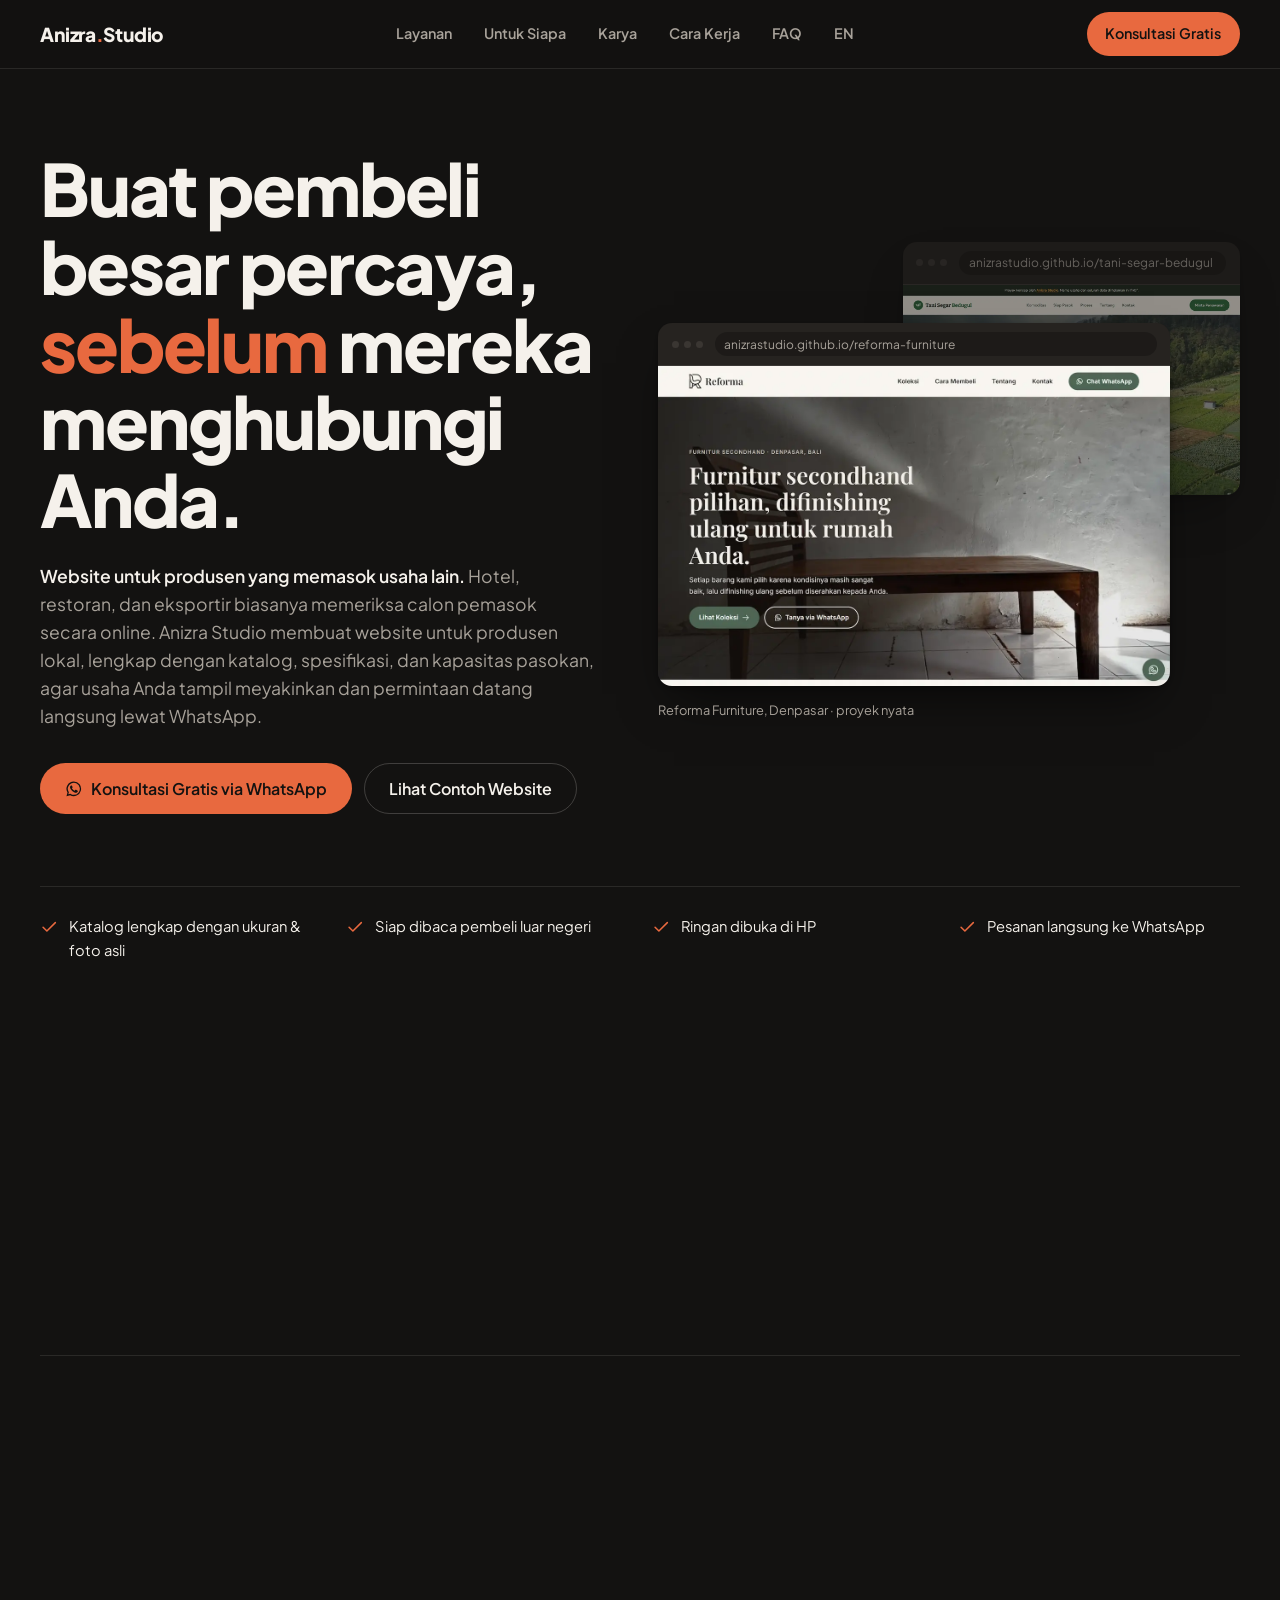
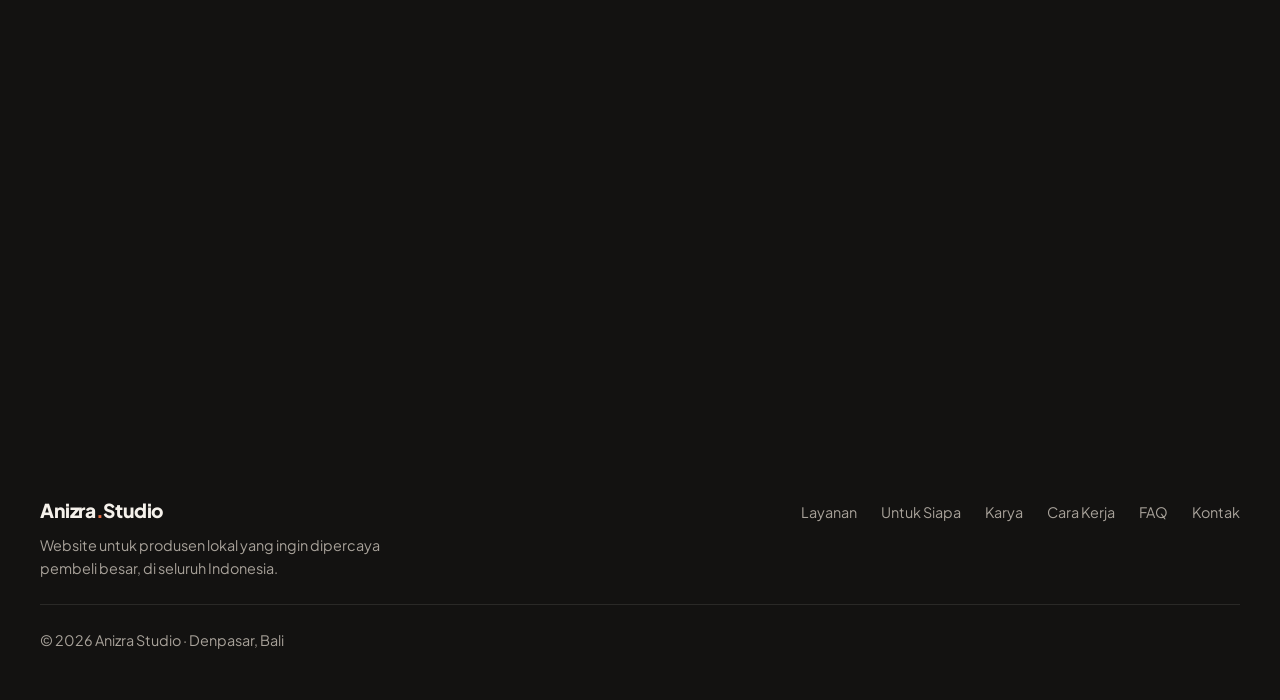
<file: index.html>
<!DOCTYPE html>
<html lang="id">
    
<head>
    <meta charset="UTF-8">
    <meta name="viewport" content="width=device-width, initial-scale=1.0">
    <title>Anizra Studio | Website untuk Produsen Lokal Indonesia</title>
    <meta name="description"
        content="Anizra Studio membuat website untuk produsen lokal, dari petani, perajin, hingga pengolah hasil bumi, agar dipercaya hotel, restoran, dan eksportir.">
            <link rel="canonical" href="https://anizrastudio.com/">
               <link rel="alternate" hreflang="id" href="https://anizrastudio.com/">
   <link rel="alternate" hreflang="en" href="https://anizrastudio.com/en/">
   <link rel="alternate" hreflang="x-default" href="https://anizrastudio.com/">
    <meta name="theme-color" content="#131211">
    <link rel="icon" href="assets/img/favicon.svg" type="image/svg+xml">

    <!-- Preview saat link dibagikan (WhatsApp, Facebook, LinkedIn) -->
    <meta property="og:type" content="website">
    <meta property="og:site_name" content="Anizra Studio">
    <meta property="og:title" content="Anizra Studio | Website untuk Produsen Lokal Indonesia">
    <meta property="og:description" content="Website yang membuat hotel, restoran, dan eksportir percaya pada produk Anda. Konsultasi gratis via WhatsApp.">
    <meta property="og:url" content="https://anizrastudio.com/">
    <meta property="og:image" content="https://anizrastudio.com/assets/img/og-image.jpg">
    <meta property="og:image:width" content="1200">
    <meta property="og:image:height" content="630">
    <meta property="og:image:alt" content="Anizra Studio: Buat pembeli besar percaya, sebelum mereka menghubungi Anda.">
    <meta property="og:locale" content="id_ID">
    <meta name="twitter:card" content="summary_large_image">

    <link rel="preconnect" href="https://fonts.googleapis.com">
    <link rel="preconnect" href="https://fonts.gstatic.com" crossorigin>
    <link rel="stylesheet"
        href="https://fonts.googleapis.com/css2?family=Plus+Jakarta+Sans:wght@400;600;800&display=swap">
    <link rel="stylesheet" href="css/styles.css?v=2026111902">
    <script src="js/main.js?v=20261114" defer></script>


<script type="application/ld+json">
    {
      "@context": "https://schema.org",
      "@type": "ProfessionalService",
      "name": "Anizra Studio",
      "description": "Jasa pembuatan website untuk produsen lokal agar dipercaya hotel, restoran, dan eksportir.",
      "url": "https://anizrastudio.com/",
      "image": "https://anizrastudio.com/assets/img/og-image.jpg",
      "telephone": "+628214222807",
      "email": "anizrastudio@gmail.com",
      "address": {
        "@type": "PostalAddress",
        "addressLocality": "Denpasar",
        "addressRegion": "Bali",
        "addressCountry": "ID"
      },
      "areaServed": "ID"
    }
    </script></head>

<body>


    <header class="site-header">
        <div class="container site-header__inner">
            <a href="#top" class="brand">Anizra<span class="brand__dot">.</span>Studio</a>

            <nav class="site-nav" id="site-nav" aria-label="Menu utama">
                <a href="#layanan">Layanan</a>
                <a href="#untuk-siapa">Untuk Siapa</a>
                <a href="#karya">Karya</a>
                <a href="#cara-kerja">Cara Kerja</a>
                <a href="#faq">FAQ</a>
                <a href="en/" lang="en" hreflang="en">EN</a>
            </nav>

            <div class="header-actions">
                <a class="btn btn--primary btn--small"
                    href="https://wa.me/628214222807?text=Halo%20Anizra%20Studio%2C%20saya%20ingin%20konsultasi%20gratis%20tentang%20website%20untuk%20usaha%20saya."
                    target="_blank" rel="noopener noreferrer">Konsultasi<span class="hide-sm">&nbsp;Gratis</span></a>

                <button class="menu-toggle" type="button" aria-label="Menu" aria-expanded="false"
                    aria-controls="site-nav">
                    <span class="menu-toggle__bar"></span>
                    <span class="menu-toggle__bar"></span>
                    <span class="menu-toggle__bar"></span>
                </button>
            </div>
        </div>

    </header>
    <main>
        <section class="hero" id="top">
            <div class="container">
                <div class="hero__grid">
                    <div class="hero__copy">
                        <h1 class="hero__title">Buat pembeli besar percaya, <em>sebelum</em> mereka menghubungi Anda.</h1>
                        <p class="hero__lead"><strong>Website untuk produsen yang memasok usaha lain.</strong> Hotel, restoran, dan eksportir biasanya memeriksa calon pemasok secara online. Anizra Studio membuat website untuk produsen lokal, lengkap dengan katalog, spesifikasi, dan kapasitas pasokan, agar usaha Anda tampil meyakinkan dan permintaan datang langsung lewat WhatsApp.</p>

                        <div class="hero__actions">
                            <a class="btn btn--primary" href="https://wa.me/628214222807?text=Halo%20Anizra%20Studio%2C%20saya%20ingin%20konsultasi%20gratis%20tentang%20website%20untuk%20usaha%20saya." target="_blank" rel="noopener noreferrer"><svg class="btn__icon" viewBox="0 0 24 24" fill="currentColor" aria-hidden="true"><path d="M12 2a10 10 0 0 0-8.6 15.1L2 22l5-1.3A10 10 0 1 0 12 2zm0 18.2a8.2 8.2 0 0 1-4.2-1.2l-.3-.2-3 .8.8-2.9-.2-.3A8.2 8.2 0 1 1 12 20.2zm4.5-6.1c-.2-.1-1.5-.7-1.7-.8-.2-.1-.4-.1-.6.1l-.8 1c-.1.2-.3.2-.5.1a6.7 6.7 0 0 1-3.3-2.9c-.3-.4.2-.4.7-1.4.1-.2 0-.3 0-.5l-.8-1.8c-.2-.5-.4-.4-.6-.4h-.5a1 1 0 0 0-.7.3 3 3 0 0 0-.9 2.2 5.2 5.2 0 0 0 1.1 2.7 11.8 11.8 0 0 0 4.5 4c1.7.7 2.3.8 3.2.6.5-.1 1.5-.6 1.7-1.2.2-.6.2-1.1.2-1.2-.1-.1-.3-.2-.5-.3z"/></svg>Konsultasi Gratis via WhatsApp</a>
                            <a class="btn btn--ghost" href="#karya">Lihat Contoh Website</a>
                        </div>
                    </div>

                    <div class="hero__showcase">
                        <figure class="hero__frame--back frame" aria-hidden="true">
                            <div class="frame__bar"><span class="frame__dots"><i></i><i></i><i></i></span><span class="frame__url">anizrastudio.github.io/tani-segar-bedugul</span></div>
                            <img src="assets/img/tani-segar.webp" alt="" width="1200" height="750" loading="lazy">
                        </figure>
                        <figure class="hero__frame--front">
                            <div class="frame">
                                <div class="frame__bar"><span class="frame__dots"><i></i><i></i><i></i></span><span class="frame__url">anizrastudio.github.io/reforma-furniture</span></div>
                                <img src="assets/img/reforma.webp" alt="Halaman utama website Reforma Furniture" width="1200" height="750" fetchpriority="high">
                            </div>
                            <figcaption class="hero__caption">Reforma Furniture, Denpasar · proyek nyata</figcaption>
                        </figure>
                    </div>
                </div>

                <ul class="hero__points">
                    <li><svg viewBox="0 0 24 24" fill="none" stroke="currentColor" stroke-width="2" stroke-linecap="round" stroke-linejoin="round" aria-hidden="true"><path d="M20 6 9 17l-5-5"/></svg>Katalog lengkap dengan ukuran &amp; foto asli</li>
                    <li><svg viewBox="0 0 24 24" fill="none" stroke="currentColor" stroke-width="2" stroke-linecap="round" stroke-linejoin="round" aria-hidden="true"><path d="M20 6 9 17l-5-5"/></svg>Siap dibaca pembeli luar negeri</li>
                    <li><svg viewBox="0 0 24 24" fill="none" stroke="currentColor" stroke-width="2" stroke-linecap="round" stroke-linejoin="round" aria-hidden="true"><path d="M20 6 9 17l-5-5"/></svg>Ringan dibuka di HP</li>
                    <li><svg viewBox="0 0 24 24" fill="none" stroke="currentColor" stroke-width="2" stroke-linecap="round" stroke-linejoin="round" aria-hidden="true"><path d="M20 6 9 17l-5-5"/></svg>Pesanan langsung ke WhatsApp</li>
                </ul>
            </div>
        </section>

        <section id="masalah">
            <div class="container">
                <div class="section-head">
                    <h2>Banyak produsen bagus kalah, bukan karena produknya</h2>
                </div>

                <ul class="problems">
                    <li class="problem-card">
                        <h3>"Boleh minta company profile-nya, Pak?"</h3>
                        <p>Pembeli meminta katalog atau profil usaha, tapi yang Anda punya hanya foto-foto di galeri HP.</p>
                    </li>
                    <li class="problem-card">
                        <h3>Kalah dari yang terlihat lebih rapi</h3>
                        <p>Pemasok lain dipilih karena tampil lebih profesional, padahal kualitas produk Anda tidak kalah.</p>
                    </li>
                    <li class="problem-card">
                        <h3>Harga ditentukan perantara</h3>
                        <p>Tanpa cara meyakinkan pembeli secara langsung, Anda bergantung pada perantara yang menekan harga.</p>
                    </li>
                    <li class="problem-card">
                        <h3>Dicari, tapi tidak ditemukan</h3>
                        <p>Calon pembeli mencari nama usaha Anda di Google, tidak menemukan apa-apa, lalu beralih ke pemasok lain.</p>
                    </li>
                </ul>

                <p class="problems-note">Website yang tepat tidak mengubah produk Anda. Website membuat <span>kualitas yang sudah ada terlihat jelas.</span></p>
            </div>
        </section>

        <section id="layanan" class="band">
            <div class="container">
                <div class="section-head">
                    <h2>Website yang dibangun untuk meyakinkan pembeli</h2>
                    <p class="section-head__lead">Pembeli besar butuh kepastian: apa produknya, berapa kapasitasnya, dan bagaimana cara memesan. Setiap layanan dirancang untuk menjawab pertanyaan itu sebelum mereka bertanya.</p>
                </div>

                <ul class="services">
                    <li class="service-card">
                        <span class="service-card__num" aria-hidden="true">#01</span>
                        <h3>Profil &amp; Katalog Produk</h3>
                        <p>Wajah usaha Anda di internet: cerita usaha, produk lengkap dengan foto dan ukuran, serta lokasi yang jelas.</p>
                        <ul class="checklist">
                            <li>Tampilan rapi dan ringan dibuka di HP</li>
                            <li>Setiap produk dengan foto, ukuran, dan bahan</li>
                            <li>Tombol WhatsApp di setiap produk</li>
                            <li>Peta lokasi dan jam operasional</li>
                        </ul>
                    </li>

                    <li class="service-card service-card--featured">
                        <span class="badge">Andalan</span>
                        <span class="service-card__num" aria-hidden="true">#02</span>
                        <h3>Halaman Siap Pasok</h3>
                        <p>Satu halaman yang menjawab pertanyaan bagian pembelian: sanggup kirim berapa banyak, kapan, dan dengan syarat apa.</p>
                        <ul class="checklist">
                            <li>Kapasitas per minggu atau per bulan</li>
                            <li>Minimal pesanan dan jadwal kirim</li>
                            <li>Izin dan sertifikat: PIRT, halal, organik, SVLK</li>
                            <li>Tombol "Minta Penawaran" ke WhatsApp</li>
                        </ul>
                    </li>

                    <li class="service-card">
                        <span class="service-card__num" aria-hidden="true">#03</span>
                        <h3>Siap untuk Pembeli Luar Negeri</h3>
                        <p>Versi bahasa Inggris untuk eksportir, manajer hotel, dan chef asing yang lebih nyaman membaca dalam bahasa mereka.</p>
                        <ul class="checklist">
                            <li>Satu tombol untuk ganti bahasa</li>
                            <li>Istilah dagang yang tepat (MOQ, lead time)</li>
                            <li>Bisa ditemukan di Google dalam dua bahasa</li>
                        </ul>
                    </li>

                    <li class="service-card">
                        <span class="service-card__num" aria-hidden="true">#04</span>
                        <h3>Mudah Ditemukan &amp; Selalu Terbaru</h3>
                        <p>Supaya saat nama usaha Anda dicari, yang muncul adalah informasi yang benar dan terbaru.</p>
                        <ul class="checklist">
                            <li>Pengaturan profil Google Bisnis</li>
                            <li>Pembaruan produk dan harga</li>
                            <li>Pengecekan kecepatan dan keamanan berkala</li>
                        </ul>
                    </li>
                </ul>
            </div>
        </section>

        <section id="untuk-siapa">
            <div class="container">
                <div class="section-head">
                    <h2>Untuk produsen yang siap naik kelas</h2>
                    <p class="section-head__lead">Anizra Studio fokus pada usaha yang memproduksi sendiri dan ingin dipercaya pembeli besar. Karena fokus, kami paham apa yang dicari pembeli Anda.</p>
                </div>

                <ul class="segments">
                    <li class="segment-card">
                        <p class="segment-card__tag">Segmen 01</p>
                        <h3>Petani, peternak &amp; nelayan</h3>
                        <p class="segment-card__label">Yang sering terjadi</p>
                        <p>Hasil panen segar dan konsisten, tapi chef dan bagian pembelian hotel sulit menemukan dan memeriksa Anda.</p>
                        <p class="segment-card__label">Yang kami bangun</p>
                        <p>Halaman Siap Pasok berisi jenis produk, jumlah yang sanggup dikirim, musim panen, dan area pengiriman.</p>
                        <p class="segment-card__fact">Di Bali, Pergub No. 99 Tahun 2018 mewajibkan hotel, restoran, dan katering memanfaatkan produk lokal.</p>
                    </li>

                    <li class="segment-card">
                        <p class="segment-card__tag">Segmen 02</p>
                        <h3>Pengrajin furnitur &amp; dekorasi</h3>
                        <p class="segment-card__label">Yang sering terjadi</p>
                        <p>Villa, hotel, dan buyer luar negeri ingin melihat ukuran, bahan, dan kapasitas produksi sebelum bertanya. Akun Instagram saja sering tidak cukup.</p>
                        <p class="segment-card__label">Yang kami bangun</p>
                        <p>Katalog dengan ukuran, bahan, finishing, foto proses produksi, dan dokumen legalitas kayu seperti SVLK.</p>
                        <p class="segment-card__fact">Ekspor furnitur &amp; kerajinan Indonesia mencapai US$2,22 miliar pada Januari–November 2024. <small>Sumber: Kemendag</small></p>
                    </li>

                    <li class="segment-card">
                        <p class="segment-card__tag">Segmen 03</p>
                        <h3>Pengolah hasil bumi</h3>
                        <p class="segment-card__label">Yang sering terjadi</p>
                        <p>Kopi, rempah, kelapa, atau madu Anda berkualitas, tapi distributor dan eksportir butuh informasi asal, proses, dan sertifikasi yang jelas.</p>
                        <p class="segment-card__label">Yang kami bangun</p>
                        <p>Halaman per produk atau grade, cerita asal, sertifikasi, minimal pesanan, dan versi bahasa Inggris.</p>
                        <p class="segment-card__fact">Volume ekspor kopi Indonesia mencapai 508 ribu ton pada 2025, tertinggi dalam satu dekade. <small>Sumber: BPS</small></p>
                    </li>
                </ul>

                <p class="segments-note">Usaha Anda tidak ada di daftar ini? Selama Anda membuat produk sendiri dan ingin dipercaya pembeli besar, <a href="https://wa.me/628214222807?text=Halo%20Anizra%20Studio%2C%20saya%20ingin%20konsultasi%20gratis%20tentang%20website%20untuk%20usaha%20saya." target="_blank" rel="noopener noreferrer">mari kita bicarakan</a>.</p>
            </div>
        </section>

        <section id="karya">
            <div class="container">
                <div class="section-head">
                    <h2>Lihat hasilnya, bukan hanya janjinya</h2>
                    <p class="section-head__lead">Website yang sudah online untuk produsen, pemasok, dan resort, ditambah proyek konsep yang menunjukkan pendekatan kami.</p>
                </div>

                <div class="works">
                    <article class="work-card">
                        <a class="work-card__media" href="https://anizrastudio.github.io/reforma-furniture/" target="_blank" rel="noopener noreferrer" tabindex="-1" aria-hidden="true">
                            <div class="frame">
                                <div class="frame__bar"><span class="frame__dots"><i></i><i></i><i></i></span><span class="frame__url">anizrastudio.github.io/reforma-furniture</span></div>
                                <img src="assets/img/reforma.webp" alt="Halaman utama website Reforma Furniture" width="1200" height="750" loading="lazy">
                            </div>
                        </a>
                        <div class="work-card__body">
                            <p class="work-card__tag work-card__tag--real">Proyek nyata · Furnitur</p>
                            <h3>Reforma Furniture, Denpasar</h3>
                            <p>Toko furnitur kayu milik pendiri Anizra Studio, dibangun ulang dari template menjadi website yang jujur: produk nyata, lengkap dengan harga dan tombol WhatsApp.</p>

                            <dl class="work-stats">
                                <div>
                                    <dt>Tampil di HP</dt>
                                    <dd>±5× cepat</dd>
                                </div>
                                <div>
                                    <dt>Skor kecepatan</dt>
                                    <dd>61 → 98</dd>
                                </div>
                                <div>
                                    <dt>Aksesibilitas</dt>
                                    <dd>83 → 100</dd>
                                </div>
                            </dl>
                            <p class="work-card__note">Diukur dengan Google Lighthouse, sebelum dan sesudah dibangun ulang.</p>

                            <div class="work-card__links">
                                <a class="link-arrow" href="https://anizrastudio.github.io/reforma-furniture/" target="_blank" rel="noopener noreferrer">Lihat website<svg viewBox="0 0 24 24" fill="none" stroke="currentColor" stroke-width="2" stroke-linecap="round" stroke-linejoin="round" aria-hidden="true"><path d="M7 17 17 7M8 7h9v9"/></svg></a>
                            </div>
                        </div>
                    </article>

                    <article class="work-card">
                        <a class="work-card__media" href="https://cwbali.co.id/" target="_blank" rel="noopener noreferrer" tabindex="-1" aria-hidden="true">
                            <div class="frame">
                                <div class="frame__bar"><span class="frame__dots"><i></i><i></i><i></i></span><span class="frame__url">cwbali.co.id</span></div>
                                <img src="assets/img/cwbali.webp" alt="Halaman utama website Consolidated Water Bali" width="1200" height="750" loading="lazy">
                            </div>
                        </a>
                        <div class="work-card__body">
                            <p class="work-card__tag work-card__tag--senior">Tim senior · Pemasok air untuk resort</p>
                            <h3>Consolidated Water Bali</h3>
                            <p>Website perusahaan penyulingan air laut yang memasok air bersih ke kawasan resort Nusa Dua.</p>
                            <ul class="work-highlights"><li>Spesifikasi teknis</li><li>Galeri fasilitas</li><li>Formulir konsultasi</li></ul>
                            <div class="work-card__links">
                                <a class="link-arrow" href="https://cwbali.co.id/" target="_blank" rel="noopener noreferrer">Lihat website<svg viewBox="0 0 24 24" fill="none" stroke="currentColor" stroke-width="2" stroke-linecap="round" stroke-linejoin="round" aria-hidden="true"><path d="M7 17 17 7M8 7h9v9"/></svg></a>
                            </div>
                        </div>
                    </article>
                    <article class="work-card">
                        <a class="work-card__media" href="https://ebdphb.com/" target="_blank" rel="noopener noreferrer" tabindex="-1" aria-hidden="true">
                            <div class="frame">
                                <div class="frame__bar"><span class="frame__dots"><i></i><i></i><i></i></span><span class="frame__url">ebdphb.com</span></div>
                                <img src="assets/img/ebdphb.webp" alt="Halaman utama website EBD-PHB" width="1200" height="750" loading="lazy">
                            </div>
                        </a>
                        <div class="work-card__body">
                            <p class="work-card__tag work-card__tag--senior">Tim senior · Infrastruktur air</p>
                            <h3>EBD-PHB</h3>
                            <p>Website perusahaan pengolahan air dan limbah untuk industri dan pemerintah, dengan pusat operasional di Bandung.</p>
                            <ul class="work-highlights"><li>Studi proyek</li><li>Daftar sektor</li><li>Formulir kerja sama</li></ul>
                            <div class="work-card__links">
                                <a class="link-arrow" href="https://ebdphb.com/" target="_blank" rel="noopener noreferrer">Lihat website<svg viewBox="0 0 24 24" fill="none" stroke="currentColor" stroke-width="2" stroke-linecap="round" stroke-linejoin="round" aria-hidden="true"><path d="M7 17 17 7M8 7h9v9"/></svg></a>
                            </div>
                        </div>
                    </article>
                    <article class="work-card">
                        <a class="work-card__media" href="https://tabuhanisland.com/" target="_blank" rel="noopener noreferrer" tabindex="-1" aria-hidden="true">
                            <div class="frame">
                                <div class="frame__bar"><span class="frame__dots"><i></i><i></i><i></i></span><span class="frame__url">tabuhanisland.com</span></div>
                                <img src="assets/img/tabuhan.webp" alt="Halaman utama website Tabuhan Island" width="1200" height="750" loading="lazy">
                            </div>
                        </a>
                        <div class="work-card__body">
                            <p class="work-card__tag work-card__tag--senior">Tim senior · Resort &amp; investasi</p>
                            <h3>Tabuhan Island</h3>
                            <p>Website proyek eco-resort di Pulau Tabuhan, Banyuwangi, untuk calon tamu dan investor.</p>
                            <ul class="work-highlights"><li>Rencana induk</li><li>Jadwal pembangunan</li><li>Daftar tunggu</li></ul>
                            <div class="work-card__links">
                                <a class="link-arrow" href="https://tabuhanisland.com/" target="_blank" rel="noopener noreferrer">Lihat website<svg viewBox="0 0 24 24" fill="none" stroke="currentColor" stroke-width="2" stroke-linecap="round" stroke-linejoin="round" aria-hidden="true"><path d="M7 17 17 7M8 7h9v9"/></svg></a>
                            </div>
                        </div>
                    </article>
                    <article class="work-card">
    <a class="work-card__media" href="https://anizrastudio.github.io/tani-segar-bedugul/" target="_blank" rel="noopener noreferrer" tabindex="-1" aria-hidden="true">
                            <div class="frame">
                                <div class="frame__bar"><span class="frame__dots"><i></i><i></i><i></i></span><span class="frame__url">anizrastudio.github.io/tani-segar-bedugul</span></div>
                                <img src="assets/img/tani-segar.webp" alt="Halaman utama website konsep Tani Segar Bedugul" width="1200" height="750" loading="lazy">
                            </div>
                        </a>
    <div class="work-card__body">
        <p class="work-card__tag work-card__tag--concept">Proyek konsep · Pemasok dapur</p>
        <h3>Tani Segar Bedugul</h3>
        <p>Contoh website kelompok tani sayur yang memasok hotel dan restoran.</p>
        <ul class="work-highlights"><li>Video kebun</li><li>Jadwal kirim</li><li>Halaman Siap Pasok</li></ul>
        <div class="work-card__links">
            <a class="link-arrow" href="https://anizrastudio.github.io/tani-segar-bedugul/" target="_blank" rel="noopener noreferrer">Lihat website<svg viewBox="0 0 24 24" fill="none" stroke="currentColor" stroke-width="2" stroke-linecap="round" stroke-linejoin="round" aria-hidden="true"><path d="M7 17 17 7M8 7h9v9"/></svg></a>
        </div>
    </div>
</article>
                    <article class="work-card">
                        <a class="work-card__media" href="https://saka.anizrastudio.com/" target="_blank" rel="noopener noreferrer" tabindex="-1" aria-hidden="true">
                            <div class="frame">
                                <div class="frame__bar"><span class="frame__dots"><i></i><i></i><i></i></span><span class="frame__url">saka.anizrastudio.com</span></div>
                                <img src="assets/img/saka.webp" alt="Halaman utama toko online konsep SAKA" width="1200" height="750" loading="lazy">
                            </div>
                        </a>
                        <div class="work-card__body">
                            <p class="work-card__tag work-card__tag--concept">Proyek konsep · Toko online</p>
                            <h3>SAKA, Jakarta</h3>
                            <p>Contoh toko online untuk rumah jam tangan, dari memilih produk sampai checkout. Situsnya berbahasa Inggris dan langkah pembayarannya masih simulasi.</p>
                            <ul class="work-highlights"><li>Pratinjau ukiran</li><li>Checkout &amp; pembayaran</li><li>Dasbor pesanan</li></ul>
                            <div class="work-card__links">
                                <a class="link-arrow" href="https://saka.anizrastudio.com/" target="_blank" rel="noopener noreferrer">Lihat website<svg viewBox="0 0 24 24" fill="none" stroke="currentColor" stroke-width="2" stroke-linecap="round" stroke-linejoin="round" aria-hidden="true"><path d="M7 17 17 7M8 7h9v9"/></svg></a>
                            </div>
                        </div>
                    </article>

                </div>

                <p class="works-note">Proyek berlabel <strong>Tim senior</strong> dikerjakan oleh mentor dan mitra senior yang mendampingi setiap proyek Anizra Studio. Proyek konsep adalah rancangan contoh; nama usahanya fiktif dan bukan klien nyata.</p>
            </div>
        </section>

        <section id="cara-kerja" class="band">
            <div class="container">
                <div class="section-head">
                    <h2>Anda fokus produksi, kami urus websitenya</h2>
                    <p class="section-head__lead">Tidak perlu paham teknologi. Empat langkah, dan Anda selalu tahu sedang berada di tahap mana.</p>
                </div>

                <ol class="steps">
                    <li class="step">
                        <h3>Ngobrol dulu, gratis</h3>
                        <p>Ceritakan produk Anda dan pembeli yang ingin dijangkau lewat WhatsApp. Tanpa biaya dan tanpa kewajiban.</p>
                    </li>
                    <li class="step">
                        <h3>Kirim bahan, kami rapikan</h3>
                        <p>Anda mengirim foto dan data produk. Kami menyusun teksnya agar enak dibaca pembeli, dalam bahasa Indonesia dan Inggris.</p>
                    </li>
                    <li class="step">
                        <h3>Lihat dulu sebelum tayang</h3>
                        <p>Kami kirim link pratinjau. Anda bisa meminta revisi sampai yakin.</p>
                    </li>
                    <li class="step">
                        <h3>Online, siap dibagikan</h3>
                        <p>Website tayang dengan nama usaha Anda. Anda mendapat panduan singkat, dan kami tetap bisa dihubungi.</p>
                    </li>
                </ol>

                <div class="steps-cta">
                    <a class="btn btn--primary" href="https://wa.me/628214222807?text=Halo%20Anizra%20Studio%2C%20saya%20ingin%20konsultasi%20gratis%20tentang%20website%20untuk%20usaha%20saya." target="_blank" rel="noopener noreferrer">Mulai dari langkah 1</a>
                </div>
            </div>
        </section>

        <section id="tentang">
            <div class="container about">
                <div class="section-head">
                    <h2>Dibangun oleh pelaku usaha, untuk pelaku usaha</h2>
                    <p class="section-head__lead">Anizra Studio lahir dari pengalaman menjalankan usaha sendiri: Reforma Furniture di Denpasar. Kami tahu rasanya punya produk bagus, tetapi sulit meyakinkan pembeli yang belum pernah bertemu langsung.</p>
                    <p class="section-head__lead">Karena itu kami tidak hanya membuat website yang cantik. Kami membuat website yang membantu Anda menjual.</p>
                </div>

                <ul class="principles">
                    <li>
                        <h3>Jujur</h3>
                        <p>Tanpa testimoni palsu, angka karangan, atau foto yang menyesatkan. Website Anda hanya berisi hal yang benar.</p>
                    </li>
                    <li>
                        <h3>Mengarah ke penjualan</h3>
                        <p>Setiap halaman punya satu tujuan: pertanyaan dan pesanan masuk ke WhatsApp Anda.</p>
                    </li>
                    <li>
                        <h3>Ringan di HP</h3>
                        <p>Lancar dibuka, bahkan saat sinyal kurang stabil.</p>
                    </li>
                    <li>
                        <h3>Ditangani langsung</h3>
                        <p>Setiap proyek dikerjakan langsung oleh pendiri, tidak dioper ke pihak lain.</p>
                    </li>
                </ul>
            </div>
        </section>

        <section id="faq">
            <div class="container faq">
                <div class="section-head">
                    <h2>Yang biasanya ditanyakan</h2>
                    <p class="section-head__lead">Belum menemukan jawabannya? Tanyakan langsung lewat WhatsApp, gratis dan tanpa kewajiban.</p>
                </div>

                <div class="faq__list">
                    <details class="faq__item">
                        <summary>Berapa biayanya?</summary>
<p>Paket Profil &amp; Katalog mulai dari Rp1,5 juta. Untuk 3 klien pertama, kami berikan harga perkenalan Rp750 ribu, dengan syarat proyeknya boleh kami tampilkan sebagai contoh karya. Halaman Siap Pasok dan versi bahasa Inggris dihitung terpisah. Rincian lengkap kami kirim dalam penawaran tertulis, tanpa biaya tersembunyi.</p>                    </details>

                    <details class="faq__item">
    <summary>Apakah ada biaya bulanan?</summary>
    <p>Tidak wajib. Jika ingin website selalu terbarui, tersedia Perawatan Dasar Rp150 ribu per bulan (pengecekan rutin dan 2 perubahan kecil) dan Perawatan Aktif Rp350 ribu per bulan (hingga 8 perubahan, termasuk produk dan harga baru).</p>
</details>

                    <details class="faq__item">
                        <summary>Apakah website langsung mendatangkan pembeli?</summary>
                        <p>Jujur saja: tidak secara otomatis. Website membuat Anda dipercaya saat pembeli memeriksa usaha Anda, atau saat Anda menawarkan produk kepada mereka. Setelah website jadi, kami berikan contoh pesan untuk mendekati hotel, restoran, dan toko dengan menyertakan link website Anda.</p>
                    </details>

                    <details class="faq__item">
                        <summary>Berapa lama sampai website online?</summary>
                        <p>Tergantung kelengkapan bahan seperti foto dan data produk. Perkiraan waktunya kami sampaikan di awal, setelah konsultasi.</p>
                    </details>

                    <details class="faq__item">
                        <summary>Saya tidak paham teknologi. Apakah tetap bisa?</summary>
                        <p>Bisa. Anda cukup menyiapkan foto dan informasi usaha. Urusan teknis kami tangani, dan setelah website tayang Anda mendapat panduan sederhana.</p>
                    </details>

                    <details class="faq__item">
                        <summary>Apakah foto produk harus dari fotografer profesional?</summary>
                        <p>Tidak harus. Foto dari HP yang terang dan rapi sudah cukup. Kami berikan panduan singkat cara memotret produk agar hasilnya meyakinkan.</p>
                    </details>

                    <details class="faq__item">
                        <summary>Saya di luar Bali. Apakah bisa?</summary>
                        <p>Bisa. Seluruh proses berjalan lewat WhatsApp dan email, jadi kami bisa melayani produsen di seluruh Indonesia.</p>
                    </details>

                    <details class="faq__item">
                        <summary>Website ini nantinya milik siapa?</summary>
                        <p>Milik Anda. Domain didaftarkan atas nama usaha Anda, dan seluruh file website diserahkan kepada Anda.</p>
                    </details>
                </div>
            </div>
        </section>

        <section id="kontak">
            <div class="container">
                <div class="contact-card">
                    <h2>Siap dipercaya pembeli yang lebih besar?</h2>
                    <p class="contact-card__lead">Ceritakan usaha Anda dalam satu pesan WhatsApp. Kami balas dengan saran awal dan langkah berikutnya, gratis dan tanpa kewajiban.</p>
                    <a class="btn btn--dark" href="https://wa.me/628214222807?text=Halo%20Anizra%20Studio%2C%20saya%20ingin%20konsultasi%20gratis%20tentang%20website%20untuk%20usaha%20saya." target="_blank" rel="noopener noreferrer">Konsultasi Gratis via WhatsApp</a>

                    <address class="contact-info">
                        <dl class="contact-list">
                            <div>
                                <dt>WhatsApp</dt>
                                <dd><a href="https://wa.me/628214222807" target="_blank" rel="noopener noreferrer">0821-4222-807</a></dd>
                            </div>
                            <div>
                                <dt>Email</dt>
                                <dd><a href="mailto:anizrastudio@gmail.com">anizrastudio@gmail.com</a></dd>
                            </div>
                            <div>
                                <dt>Lokasi</dt>
                                <dd>Denpasar, Bali · melayani seluruh Indonesia</dd>
                            </div>
                        </dl>
                    </address>
                </div>
            </div>
        </section>
    </main>
    <footer class="site-footer">
    <div class="container site-footer__inner">
        <div>
            <a href="#top" class="brand">Anizra<span class="brand__dot">.</span>Studio</a>
            <p class="site-footer__tagline">Website untuk produsen lokal yang ingin dipercaya pembeli besar, di seluruh Indonesia.</p>
        </div>

        <nav class="site-footer__nav" aria-label="Menu footer">
            <a href="#layanan">Layanan</a>
            <a href="#untuk-siapa">Untuk Siapa</a>
            <a href="#karya">Karya</a>
            <a href="#cara-kerja">Cara Kerja</a>
            <a href="#faq">FAQ</a>
            <a href="#kontak">Kontak</a>
        </nav>

        <p class="site-footer__copy">&copy; 2026 Anizra Studio · Denpasar, Bali</p>
    </div>
</footer>
</body>

</html>
</file>
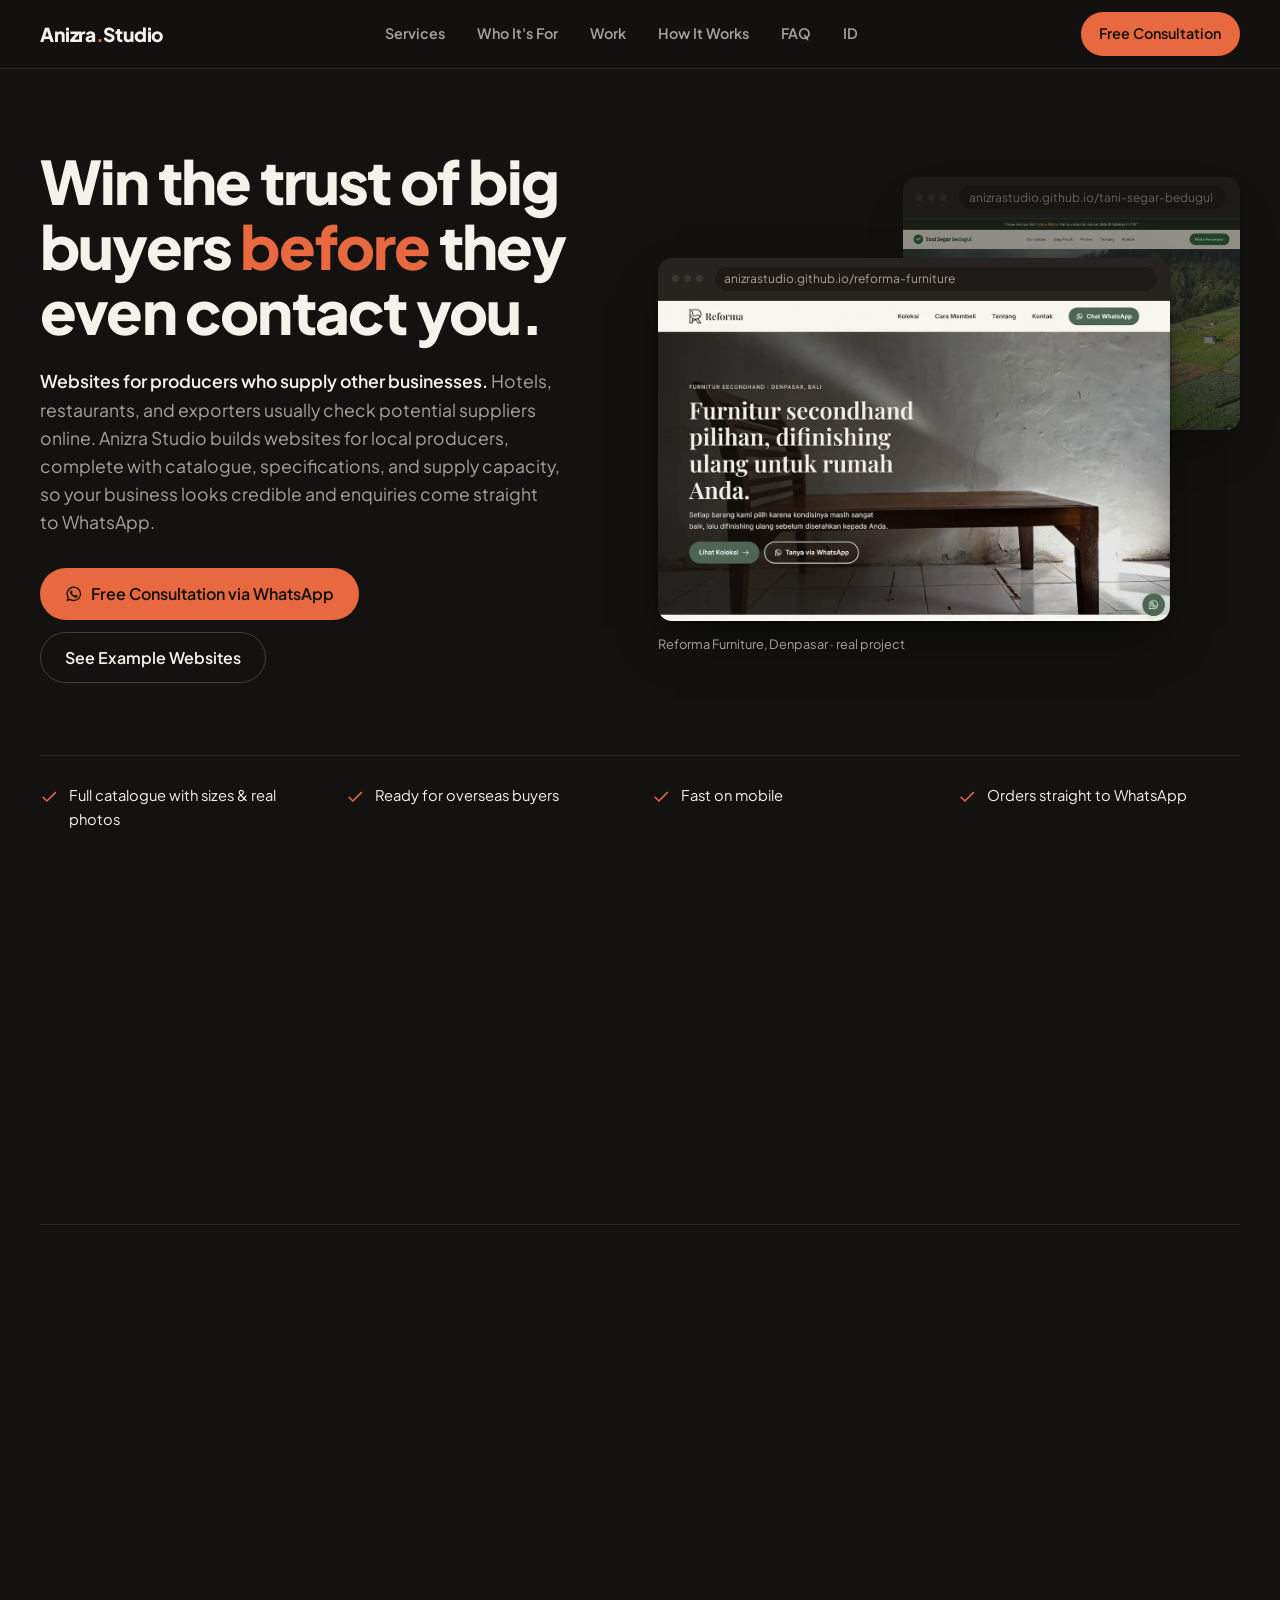
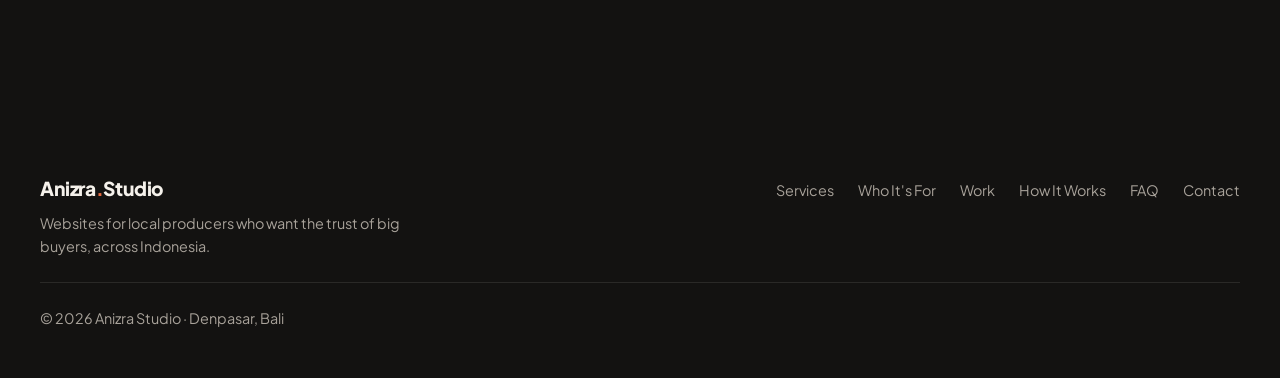
<file: en/index.html>
<!DOCTYPE html>
<html lang="en">

<head>
    <meta charset="UTF-8">
    <meta name="viewport" content="width=device-width, initial-scale=1.0">
    <title>Anizra Studio | Websites for Indonesian Local Producers</title>
    <meta name="description" content="Anizra Studio builds websites for local producers, from farmers and craftspeople to agricultural processors, so hotels, restaurants, and exporters trust them.">
    <link rel="canonical" href="https://anizrastudio.com/en/">
    <link rel="alternate" hreflang="id" href="https://anizrastudio.com/">
    <link rel="alternate" hreflang="en" href="https://anizrastudio.com/en/">
    <link rel="alternate" hreflang="x-default" href="https://anizrastudio.com/">
    <meta name="theme-color" content="#131211">
    <link rel="icon" href="../assets/img/favicon.svg" type="image/svg+xml">

    <!-- Link preview (WhatsApp, Facebook, LinkedIn) -->
    <meta property="og:type" content="website">
    <meta property="og:site_name" content="Anizra Studio">
    <meta property="og:title" content="Anizra Studio | Websites for Indonesian Local Producers">
    <meta property="og:description" content="Websites that make hotels, restaurants, and exporters trust your products. Free consultation via WhatsApp.">
    <meta property="og:url" content="https://anizrastudio.com/en/">
    <meta property="og:image" content="https://anizrastudio.com/assets/img/og-image.jpg">
    <meta property="og:image:width" content="1200">
    <meta property="og:image:height" content="630">
    <meta property="og:image:alt" content="Anizra Studio: win the trust of big buyers before they even contact you.">
    <meta property="og:locale" content="en_US">
    <meta property="og:locale:alternate" content="id_ID">
    <meta name="twitter:card" content="summary_large_image">

    <link rel="preconnect" href="https://fonts.googleapis.com">
    <link rel="preconnect" href="https://fonts.gstatic.com" crossorigin>
    <link rel="stylesheet" href="https://fonts.googleapis.com/css2?family=Plus+Jakarta+Sans:wght@400;600;800&display=swap">
    <link rel="stylesheet" href="../css/styles.css?v=2026111902">
    <script src="../js/main.js?v=20261114" defer></script>

    <script type="application/ld+json">
    {
      "@context": "https://schema.org",
      "@type": "ProfessionalService",
      "name": "Anizra Studio",
      "description": "Website design for local producers, so hotels, restaurants, and exporters trust them.",
      "url": "https://anizrastudio.com/en/",
      "image": "https://anizrastudio.com/assets/img/og-image.jpg",
      "telephone": "+628214222807",
      "email": "anizrastudio@gmail.com",
      "address": {
        "@type": "PostalAddress",
        "addressLocality": "Denpasar",
        "addressRegion": "Bali",
        "addressCountry": "ID"
      },
      "areaServed": "ID"
    }
    </script>
</head>

<body>
    <header class="site-header">
        <div class="container site-header__inner">
            <a href="#top" class="brand">Anizra<span class="brand__dot">.</span>Studio</a>

            <nav class="site-nav" id="site-nav" aria-label="Main menu">
                <a href="#services">Services</a>
                <a href="#who-its-for">Who It's For</a>
                <a href="#work">Work</a>
                <a href="#how-it-works">How It Works</a>
                <a href="#faq">FAQ</a>
                <a href="../" lang="id" hreflang="id">ID</a>
            </nav>

            <div class="header-actions">
                <a class="btn btn--primary btn--small" href="https://wa.me/628214222807?text=Hello%20Anizra%20Studio%2C%20I%27d%20like%20a%20free%20consultation%20about%20a%20website%20for%20my%20business." target="_blank" rel="noopener noreferrer"><span class="hide-sm">Free&nbsp;</span>Consultation</a>

                <button class="menu-toggle" type="button" aria-label="Menu" aria-expanded="false" aria-controls="site-nav">
                    <span class="menu-toggle__bar"></span>
                    <span class="menu-toggle__bar"></span>
                    <span class="menu-toggle__bar"></span>
                </button>
            </div>
        </div>
    </header>

    <main>
        <section class="hero" id="top">
            <div class="container">
                <div class="hero__grid">
                    <div class="hero__copy">
                        <h1 class="hero__title">Win the trust of big buyers <em>before</em> they even contact you.</h1>
                        <p class="hero__lead"><strong>Websites for producers who supply other businesses.</strong> Hotels, restaurants, and exporters usually check potential suppliers online. Anizra Studio builds websites for local producers, complete with catalogue, specifications, and supply capacity, so your business looks credible and enquiries come straight to WhatsApp.</p>

                        <div class="hero__actions">
                            <a class="btn btn--primary" href="https://wa.me/628214222807?text=Hello%20Anizra%20Studio%2C%20I%27d%20like%20a%20free%20consultation%20about%20a%20website%20for%20my%20business." target="_blank" rel="noopener noreferrer"><svg class="btn__icon" viewBox="0 0 24 24" fill="currentColor" aria-hidden="true"><path d="M12 2a10 10 0 0 0-8.6 15.1L2 22l5-1.3A10 10 0 1 0 12 2zm0 18.2a8.2 8.2 0 0 1-4.2-1.2l-.3-.2-3 .8.8-2.9-.2-.3A8.2 8.2 0 1 1 12 20.2zm4.5-6.1c-.2-.1-1.5-.7-1.7-.8-.2-.1-.4-.1-.6.1l-.8 1c-.1.2-.3.2-.5.1a6.7 6.7 0 0 1-3.3-2.9c-.3-.4.2-.4.7-1.4.1-.2 0-.3 0-.5l-.8-1.8c-.2-.5-.4-.4-.6-.4h-.5a1 1 0 0 0-.7.3 3 3 0 0 0-.9 2.2 5.2 5.2 0 0 0 1.1 2.7 11.8 11.8 0 0 0 4.5 4c1.7.7 2.3.8 3.2.6.5-.1 1.5-.6 1.7-1.2.2-.6.2-1.1.2-1.2-.1-.1-.3-.2-.5-.3z"/></svg>Free Consultation via WhatsApp</a>
                            <a class="btn btn--ghost" href="#work">See Example Websites</a>
                        </div>
                    </div>

                    <div class="hero__showcase">
                        <figure class="hero__frame--back frame" aria-hidden="true">
                            <div class="frame__bar"><span class="frame__dots"><i></i><i></i><i></i></span><span class="frame__url">anizrastudio.github.io/tani-segar-bedugul</span></div>
                            <img src="../assets/img/tani-segar.webp" alt="" width="1200" height="750" loading="lazy">
                        </figure>
                        <figure class="hero__frame--front">
                            <div class="frame">
                                <div class="frame__bar"><span class="frame__dots"><i></i><i></i><i></i></span><span class="frame__url">anizrastudio.github.io/reforma-furniture</span></div>
                                <img src="../assets/img/reforma.webp" alt="Home page of the Reforma Furniture website" width="1200" height="750" fetchpriority="high">
                            </div>
                            <figcaption class="hero__caption">Reforma Furniture, Denpasar · real project</figcaption>
                        </figure>
                    </div>
                </div>

                <ul class="hero__points">
                    <li><svg viewBox="0 0 24 24" fill="none" stroke="currentColor" stroke-width="2" stroke-linecap="round" stroke-linejoin="round" aria-hidden="true"><path d="M20 6 9 17l-5-5"/></svg>Full catalogue with sizes &amp; real photos</li>
                    <li><svg viewBox="0 0 24 24" fill="none" stroke="currentColor" stroke-width="2" stroke-linecap="round" stroke-linejoin="round" aria-hidden="true"><path d="M20 6 9 17l-5-5"/></svg>Ready for overseas buyers</li>
                    <li><svg viewBox="0 0 24 24" fill="none" stroke="currentColor" stroke-width="2" stroke-linecap="round" stroke-linejoin="round" aria-hidden="true"><path d="M20 6 9 17l-5-5"/></svg>Fast on mobile</li>
                    <li><svg viewBox="0 0 24 24" fill="none" stroke="currentColor" stroke-width="2" stroke-linecap="round" stroke-linejoin="round" aria-hidden="true"><path d="M20 6 9 17l-5-5"/></svg>Orders straight to WhatsApp</li>
                </ul>
            </div>
        </section>

        <section id="problems">
            <div class="container">
                <div class="section-head">
                    <h2>Many good producers lose out, and it's not because of their products</h2>
                </div>

                <ul class="problems">
                    <li class="problem-card">
                        <h3>"Could you send us your company profile?"</h3>
                        <p>Buyers ask for a catalogue or business profile, but all you have are photos in your phone gallery.</p>
                    </li>
                    <li class="problem-card">
                        <h3>Beaten by suppliers who look more polished</h3>
                        <p>Other suppliers get chosen because they look more professional, even though your products are just as good.</p>
                    </li>
                    <li class="problem-card">
                        <h3>Prices set by middlemen</h3>
                        <p>Without a way to convince buyers directly, you depend on middlemen who push your prices down.</p>
                    </li>
                    <li class="problem-card">
                        <h3>Searched for, but not found</h3>
                        <p>Potential buyers search for your business on Google, find nothing, and move on to another supplier.</p>
                    </li>
                </ul>

                <p class="problems-note">The right website doesn't change your products. It makes <span>the quality you already have clearly visible.</span></p>
            </div>
        </section>

        <section id="services" class="band">
            <div class="container">
                <div class="section-head">
                    <h2>Websites built to convince buyers</h2>
                    <p class="section-head__lead">Big buyers need certainty: what the product is, how much you can supply, and how to order. Every service is designed to answer those questions before they ask.</p>
                </div>

                <ul class="services">
                    <li class="service-card">
                        <span class="service-card__num" aria-hidden="true">#01</span>
                        <h3>Profile &amp; Product Catalogue</h3>
                        <p>Your business's face online: your story, products with photos and sizes, and a clear location.</p>
                        <ul class="checklist">
                            <li>Clean design that loads fast on mobile</li>
                            <li>Every product with photos, size, and material</li>
                            <li>WhatsApp button on every product</li>
                            <li>Location map and opening hours</li>
                        </ul>
                    </li>

                    <li class="service-card service-card--featured">
                        <span class="badge">Signature</span>
                        <span class="service-card__num" aria-hidden="true">#02</span>
                        <h3>Supply-Ready Page</h3>
                        <p>One page that answers the purchasing team's questions: how much you can deliver, when, and on what terms.</p>
                        <ul class="checklist">
                            <li>Capacity per week or per month</li>
                            <li>Minimum order and delivery schedule</li>
                            <li>Permits and certificates: PIRT, halal, organic, SVLK</li>
                            <li>"Request a Quote" button to WhatsApp</li>
                        </ul>
                    </li>

                    <li class="service-card">
                        <span class="service-card__num" aria-hidden="true">#03</span>
                        <h3>Ready for Overseas Buyers</h3>
                        <p>An English version for exporters, hotel managers, and international chefs who prefer to read in English.</p>
                        <ul class="checklist">
                            <li>One-click language switch</li>
                            <li>The right trade terms (MOQ, lead time)</li>
                            <li>Findable on Google in both languages</li>
                        </ul>
                    </li>

                    <li class="service-card">
                        <span class="service-card__num" aria-hidden="true">#04</span>
                        <h3>Easy to Find &amp; Always Up to Date</h3>
                        <p>So that when people search for your business, they find correct, current information.</p>
                        <ul class="checklist">
                            <li>Google Business Profile setup</li>
                            <li>Product and price updates</li>
                            <li>Regular speed and security checks</li>
                        </ul>
                    </li>
                </ul>
            </div>
        </section>

        <section id="who-its-for">
            <div class="container">
                <div class="section-head">
                    <h2>For producers ready to grow</h2>
                    <p class="section-head__lead">Anizra Studio focuses on businesses that make their own products and want the trust of big buyers. Because we focus, we understand what your buyers look for.</p>
                </div>

                <ul class="segments">
                    <li class="segment-card">
                        <p class="segment-card__tag">Segment 01</p>
                        <h3>Farmers, livestock keepers &amp; fishers</h3>
                        <p class="segment-card__label">The usual problem</p>
                        <p>Fresh, consistent harvests, but chefs and hotel purchasing teams find it hard to discover and check you.</p>
                        <p class="segment-card__label">What we build</p>
                        <p>A Supply-Ready Page with product types, how much you can deliver, harvest seasons, and delivery areas.</p>
                        <p class="segment-card__fact">In Bali, Governor Regulation No. 99 of 2018 requires hotels, restaurants, and caterers to use local products.</p>
                    </li>

                    <li class="segment-card">
                        <p class="segment-card__tag">Segment 02</p>
                        <h3>Furniture &amp; décor makers</h3>
                        <p class="segment-card__label">The usual problem</p>
                        <p>Villas, hotels, and overseas buyers want to see sizes, materials, and production capacity before asking. An Instagram account alone often isn't enough.</p>
                        <p class="segment-card__label">What we build</p>
                        <p>A catalogue with sizes, materials, finishes, production photos, and timber legality documents such as SVLK.</p>
                        <p class="segment-card__fact">Indonesia's furniture &amp; craft exports reached US$2.22 billion in January–November 2024. <small>Source: Ministry of Trade</small></p>
                    </li>

                    <li class="segment-card">
                        <p class="segment-card__tag">Segment 03</p>
                        <h3>Agricultural processors</h3>
                        <p class="segment-card__label">The usual problem</p>
                        <p>Your coffee, spices, coconut, or honey is high quality, but distributors and exporters need clear information on origin, process, and certification.</p>
                        <p class="segment-card__label">What we build</p>
                        <p>A page per product or grade, origin story, certifications, minimum order, and an English version.</p>
                        <p class="segment-card__fact">Indonesia's coffee export volume reached 508 thousand tonnes in 2025, the highest in a decade. <small>Source: BPS (Statistics Indonesia)</small></p>
                    </li>
                </ul>

                <p class="segments-note">Your business isn't listed? As long as you make your own products and want the trust of big buyers, <a href="https://wa.me/628214222807?text=Hello%20Anizra%20Studio%2C%20I%27d%20like%20a%20free%20consultation%20about%20a%20website%20for%20my%20business." target="_blank" rel="noopener noreferrer">let's talk</a>.</p>
            </div>
        </section>

        <section id="work">
            <div class="container">
                <div class="section-head">
                    <h2>See the results, not just the promises</h2>
                    <p class="section-head__lead">Live websites for producers, suppliers, and resorts, plus a concept project that shows our approach.</p>
                </div>

                <div class="works">
                    <article class="work-card">
                        <a class="work-card__media" href="https://anizrastudio.github.io/reforma-furniture/" target="_blank" rel="noopener noreferrer" tabindex="-1" aria-hidden="true">
                            <div class="frame">
                                <div class="frame__bar"><span class="frame__dots"><i></i><i></i><i></i></span><span class="frame__url">anizrastudio.github.io/reforma-furniture</span></div>
                                <img src="../assets/img/reforma.webp" alt="Homepage of the Reforma Furniture website" width="1200" height="750" loading="lazy">
                            </div>
                        </a>
                        <div class="work-card__body">
                            <p class="work-card__tag work-card__tag--real">Real project · Furniture</p>
                            <h3>Reforma Furniture, Denpasar</h3>
                            <p>A wooden furniture shop owned by Anizra Studio's founder, rebuilt from a template into an honest website: real products, with prices and a WhatsApp button.</p>

                            <dl class="work-stats">
                                <div>
                                    <dt>On mobile</dt>
                                    <dd>~5× faster</dd>
                                </div>
                                <div>
                                    <dt>Speed score</dt>
                                    <dd>61 → 98</dd>
                                </div>
                                <div>
                                    <dt>Accessibility</dt>
                                    <dd>83 → 100</dd>
                                </div>
                            </dl>
                            <p class="work-card__note">Measured with Google Lighthouse before and after the rebuild.</p>

                            <div class="work-card__links">
                                <a class="link-arrow" href="https://anizrastudio.github.io/reforma-furniture/" target="_blank" rel="noopener noreferrer">View website<svg viewBox="0 0 24 24" fill="none" stroke="currentColor" stroke-width="2" stroke-linecap="round" stroke-linejoin="round" aria-hidden="true"><path d="M7 17 17 7M8 7h9v9"/></svg></a>
                            </div>
                        </div>
                    </article>

                    <article class="work-card">
                        <a class="work-card__media" href="https://cwbali.co.id/" target="_blank" rel="noopener noreferrer" tabindex="-1" aria-hidden="true">
                            <div class="frame">
                                <div class="frame__bar"><span class="frame__dots"><i></i><i></i><i></i></span><span class="frame__url">cwbali.co.id</span></div>
                                <img src="../assets/img/cwbali.webp" alt="Homepage of the Consolidated Water Bali website" width="1200" height="750" loading="lazy">
                            </div>
                        </a>
                        <div class="work-card__body">
                            <p class="work-card__tag work-card__tag--senior">Senior team · Water supplier for resorts</p>
                            <h3>Consolidated Water Bali</h3>
                            <p>Website for a seawater desalination company that supplies clean water to the Nusa Dua resort area.</p>
                            <ul class="work-highlights"><li>Technical specs</li><li>Facility gallery</li><li>Consultation form</li></ul>
                            <div class="work-card__links">
                                <a class="link-arrow" href="https://cwbali.co.id/" target="_blank" rel="noopener noreferrer">View website<svg viewBox="0 0 24 24" fill="none" stroke="currentColor" stroke-width="2" stroke-linecap="round" stroke-linejoin="round" aria-hidden="true"><path d="M7 17 17 7M8 7h9v9"/></svg></a>
                            </div>
                        </div>
                    </article>
                    <article class="work-card">
                        <a class="work-card__media" href="https://ebdphb.com/" target="_blank" rel="noopener noreferrer" tabindex="-1" aria-hidden="true">
                            <div class="frame">
                                <div class="frame__bar"><span class="frame__dots"><i></i><i></i><i></i></span><span class="frame__url">ebdphb.com</span></div>
                                <img src="../assets/img/ebdphb.webp" alt="Homepage of the EBD-PHB website" width="1200" height="750" loading="lazy">
                            </div>
                        </a>
                        <div class="work-card__body">
                            <p class="work-card__tag work-card__tag--senior">Senior team · Water infrastructure</p>
                            <h3>EBD-PHB</h3>
                            <p>Website for a water and wastewater treatment company serving industry and government, with its operational hub in Bandung.</p>
                            <ul class="work-highlights"><li>Case studies</li><li>Sector list</li><li>Partnership form</li></ul>
                            <div class="work-card__links">
                                <a class="link-arrow" href="https://ebdphb.com/" target="_blank" rel="noopener noreferrer">View website<svg viewBox="0 0 24 24" fill="none" stroke="currentColor" stroke-width="2" stroke-linecap="round" stroke-linejoin="round" aria-hidden="true"><path d="M7 17 17 7M8 7h9v9"/></svg></a>
                            </div>
                        </div>
                    </article>
                    <article class="work-card">
                        <a class="work-card__media" href="https://tabuhanisland.com/" target="_blank" rel="noopener noreferrer" tabindex="-1" aria-hidden="true">
                            <div class="frame">
                                <div class="frame__bar"><span class="frame__dots"><i></i><i></i><i></i></span><span class="frame__url">tabuhanisland.com</span></div>
                                <img src="../assets/img/tabuhan.webp" alt="Homepage of the Tabuhan Island website" width="1200" height="750" loading="lazy">
                            </div>
                        </a>
                        <div class="work-card__body">
                            <p class="work-card__tag work-card__tag--senior">Senior team · Resort &amp; investment</p>
                            <h3>Tabuhan Island</h3>
                            <p>Website for an eco-resort project on Tabuhan Island, Banyuwangi, for future guests and investors.</p>
                            <ul class="work-highlights"><li>Master plan</li><li>Development timeline</li><li>Waitlist</li></ul>
                            <div class="work-card__links">
                                <a class="link-arrow" href="https://tabuhanisland.com/" target="_blank" rel="noopener noreferrer">View website<svg viewBox="0 0 24 24" fill="none" stroke="currentColor" stroke-width="2" stroke-linecap="round" stroke-linejoin="round" aria-hidden="true"><path d="M7 17 17 7M8 7h9v9"/></svg></a>
                            </div>
                        </div>
                    </article>
                    <article class="work-card">
                        <a class="work-card__media" href="https://anizrastudio.github.io/tani-segar-bedugul/" target="_blank" rel="noopener noreferrer" tabindex="-1" aria-hidden="true">
                            <div class="frame">
                                <div class="frame__bar"><span class="frame__dots"><i></i><i></i><i></i></span><span class="frame__url">anizrastudio.github.io/tani-segar-bedugul</span></div>
                                <img src="../assets/img/tani-segar.webp" alt="Homepage of the Tani Segar Bedugul concept website" width="1200" height="750" loading="lazy">
                            </div>
                        </a>
                        <div class="work-card__body">
                            <p class="work-card__tag work-card__tag--concept">Concept project · Kitchen supplier</p>
                            <h3>Tani Segar Bedugul</h3>
                            <p>An example website for a vegetable farmers' group supplying hotels and restaurants. The site is in Indonesian.</p>
                            <ul class="work-highlights"><li>Farm video</li><li>Delivery schedule</li><li>Supply-Ready Page</li></ul>
                            <div class="work-card__links">
                                <a class="link-arrow" href="https://anizrastudio.github.io/tani-segar-bedugul/" target="_blank" rel="noopener noreferrer">View website<svg viewBox="0 0 24 24" fill="none" stroke="currentColor" stroke-width="2" stroke-linecap="round" stroke-linejoin="round" aria-hidden="true"><path d="M7 17 17 7M8 7h9v9"/></svg></a>
                            </div>
                        </div>
                    </article>
                    <article class="work-card">
                        <a class="work-card__media" href="https://saka.anizrastudio.com/" target="_blank" rel="noopener noreferrer" tabindex="-1" aria-hidden="true">
                            <div class="frame">
                                <div class="frame__bar"><span class="frame__dots"><i></i><i></i><i></i></span><span class="frame__url">saka.anizrastudio.com</span></div>
                                <img src="../assets/img/saka.webp" alt="Homepage of the SAKA concept online shop" width="1200" height="750" loading="lazy">
                            </div>
                        </a>
                        <div class="work-card__body">
                            <p class="work-card__tag work-card__tag--concept">Concept project · Online shop</p>
                            <h3>SAKA, Jakarta</h3>
                            <p>An example online shop for a watch house, from choosing a piece to checkout. The payment step is a simulation.</p>
                            <ul class="work-highlights"><li>Engraving preview</li><li>Checkout &amp; payment</li><li>Order dashboard</li></ul>
                            <div class="work-card__links">
                                <a class="link-arrow" href="https://saka.anizrastudio.com/" target="_blank" rel="noopener noreferrer">View website<svg viewBox="0 0 24 24" fill="none" stroke="currentColor" stroke-width="2" stroke-linecap="round" stroke-linejoin="round" aria-hidden="true"><path d="M7 17 17 7M8 7h9v9"/></svg></a>
                            </div>
                        </div>
                    </article>

                </div>

                <p class="works-note">Projects labelled <strong>Senior team</strong> were built by the mentor and senior partner who supports every Anizra Studio project. Concept projects are example designs; the business names are fictional and are not real clients.</p>
            </div>
        </section>

        <section id="how-it-works" class="band">
            <div class="container">
                <div class="section-head">
                    <h2>You focus on production, we handle the website</h2>
                    <p class="section-head__lead">No tech knowledge needed. Four steps, and you always know which stage you're at.</p>
                </div>

                <ol class="steps">
                    <li class="step">
                        <h3>Free chat first</h3>
                        <p>Tell us about your products and the buyers you want to reach via WhatsApp. No cost and no obligation.</p>
                    </li>
                    <li class="step">
                        <h3>Send materials, we polish them</h3>
                        <p>You send product photos and details. We write clear copy for buyers, in Indonesian and English.</p>
                    </li>
                    <li class="step">
                        <h3>Preview before launch</h3>
                        <p>We send you a preview link. You can ask for revisions until you're happy.</p>
                    </li>
                    <li class="step">
                        <h3>Live and ready to share</h3>
                        <p>Your website goes live under your business name. You get a short guide, and we stay reachable.</p>
                    </li>
                </ol>

                <div class="steps-cta">
                    <a class="btn btn--primary" href="https://wa.me/628214222807?text=Hello%20Anizra%20Studio%2C%20I%27d%20like%20a%20free%20consultation%20about%20a%20website%20for%20my%20business." target="_blank" rel="noopener noreferrer">Start with step 1</a>
                </div>
            </div>
        </section>

        <section id="about">
            <div class="container about">
                <div class="section-head">
                    <h2>Built by business owners, for business owners</h2>
                    <p class="section-head__lead">Anizra Studio grew out of running our own business: Reforma Furniture in Denpasar. We know what it's like to have good products but struggle to convince buyers who have never met you.</p>
                    <p class="section-head__lead">That's why we don't just build pretty websites. We build websites that help you sell.</p>
                </div>

                <ul class="principles">
                    <li>
                        <h3>Honest</h3>
                        <p>No fake testimonials, made-up numbers, or misleading photos. Your website only says what is true.</p>
                    </li>
                    <li>
                        <h3>Built to sell</h3>
                        <p>Every page has one goal: questions and orders arriving in your WhatsApp.</p>
                    </li>
                    <li>
                        <h3>Light on mobile</h3>
                        <p>Loads smoothly, even on a weak signal.</p>
                    </li>
                    <li>
                        <h3>Handled personally</h3>
                        <p>Every project is handled directly by the founder, never passed on to someone else.</p>
                    </li>
                </ul>
            </div>
        </section>

        <section id="faq">
            <div class="container faq">
                <div class="section-head">
                    <h2>Common questions</h2>
                    <p class="section-head__lead">Can't find your answer? Ask us directly on WhatsApp, free and with no obligation.</p>
                </div>

                <div class="faq__list">
                    <details class="faq__item">
                        <summary>How much does it cost?</summary>
                        <p>The Profile &amp; Catalogue package starts from IDR 1.5 million. For our first 3 clients, we offer an introductory price of IDR 750,000, provided we may show the project as an example of our work. The Supply-Ready Page and English version are priced separately. We send a detailed written quote, with no hidden costs.</p>
                    </details>

                    <details class="faq__item">
                        <summary>Are there monthly fees?</summary>
                        <p>Not required. If you want your website kept up to date, we offer Basic Care at IDR 150,000 per month (regular checks and 2 small changes) and Active Care at IDR 350,000 per month (up to 8 changes, including new products and prices).</p>
                    </details>

                    <details class="faq__item">
                        <summary>Will the website bring in buyers on its own?</summary>
                        <p>Honestly: not automatically. A website makes you trusted when buyers check your business, or when you offer your products to them. Once your website is ready, we give you sample messages for approaching hotels, restaurants, and shops with your website link.</p>
                    </details>

                    <details class="faq__item">
                        <summary>How long until the website is live?</summary>
                        <p>It depends on how complete your materials are, such as photos and product details. We give you a time estimate at the start, after the consultation.</p>
                    </details>

                    <details class="faq__item">
                        <summary>I'm not good with technology. Can I still do this?</summary>
                        <p>Yes. You only need to prepare photos and business information. We take care of the technical side, and you get a simple guide once the website is live.</p>
                    </details>

                    <details class="faq__item">
                        <summary>Do product photos need a professional photographer?</summary>
                        <p>Not necessarily. Bright, tidy photos from a phone are enough. We give you a short guide on how to photograph your products so they look convincing.</p>
                    </details>

                    <details class="faq__item">
                        <summary>I'm outside Bali. Can you still help?</summary>
                        <p>Yes. The whole process runs via WhatsApp and email, so we can work with producers anywhere in Indonesia.</p>
                    </details>

                    <details class="faq__item">
                        <summary>Who owns the website?</summary>
                        <p>You do. The domain is registered in your business's name, and all website files are handed over to you.</p>
                    </details>
                </div>
            </div>
        </section>

        <section id="contact">
            <div class="container">
                <div class="contact-card">
                    <h2>Ready to earn the trust of bigger buyers?</h2>
                    <p class="contact-card__lead">Tell us about your business in one WhatsApp message. We'll reply with initial advice and next steps, free and with no obligation.</p>
                    <a class="btn btn--dark" href="https://wa.me/628214222807?text=Hello%20Anizra%20Studio%2C%20I%27d%20like%20a%20free%20consultation%20about%20a%20website%20for%20my%20business." target="_blank" rel="noopener noreferrer">Free Consultation via WhatsApp</a>

                    <address class="contact-info">
                        <dl class="contact-list">
                            <div>
                                <dt>WhatsApp</dt>
                                <dd><a href="https://wa.me/628214222807" target="_blank" rel="noopener noreferrer">+62 821-4222-807</a></dd>
                            </div>
                            <div>
                                <dt>Email</dt>
                                <dd><a href="mailto:anizrastudio@gmail.com">anizrastudio@gmail.com</a></dd>
                            </div>
                            <div>
                                <dt>Location</dt>
                                <dd>Denpasar, Bali · serving all of Indonesia</dd>
                            </div>
                        </dl>
                    </address>
                </div>
            </div>
        </section>
    </main>

    <footer class="site-footer">
        <div class="container site-footer__inner">
            <div>
                <a href="#top" class="brand">Anizra<span class="brand__dot">.</span>Studio</a>
                <p class="site-footer__tagline">Websites for local producers who want the trust of big buyers, across Indonesia.</p>
            </div>

            <nav class="site-footer__nav" aria-label="Footer menu">
                <a href="#services">Services</a>
                <a href="#who-its-for">Who It's For</a>
                <a href="#work">Work</a>
                <a href="#how-it-works">How It Works</a>
                <a href="#faq">FAQ</a>
                <a href="#contact">Contact</a>
            </nav>

            <p class="site-footer__copy">&copy; 2026 Anizra Studio · Denpasar, Bali</p>
        </div>
    </footer>
</body>

</html>
</file>
<file: css/styles.css>
/* Anizra Studio: design tokens */
:root {
  --color-bg: #131211;        /* charcoal */
  --color-surface: #1E1C1A;   /* cards, slightly lighter */
  --color-surface-2: #262320; /* raised: browser frames, open FAQ */
  --color-text: #F5F1EB;      /* warm white */
  --color-muted: #A8A29A;     /* supporting text */
  --color-accent: #E8693F;    /* terracotta */
  --color-on-accent: #131211; /* text ON the accent color */
  --color-on-accent-muted: #3A1A0E; /* secondary text on the accent color */
  --color-accent-soft: rgba(232, 105, 63, 0.12);
  --color-line: rgba(245, 241, 235, 0.1);
  --color-line-strong: rgba(245, 241, 235, 0.2);
  --shadow-frame: 0 24px 48px -16px rgba(0, 0, 0, 0.6), 0 2px 6px rgba(0, 0, 0, 0.3);
  --font: 'Plus Jakarta Sans', system-ui, sans-serif;
  --radius-lg: 20px;
  --radius-md: 14px;
  --radius-sm: 8px;
  --ease-out: cubic-bezier(0.16, 1, 0.3, 1);
}

*, *::before, *::after { box-sizing: border-box; }
* { margin: 0; }
html { scroll-padding-top: 5rem; color-scheme: dark; scrollbar-color: #3A3632 var(--color-bg); }
@media (prefers-reduced-motion: no-preference) {
  html { scroll-behavior: smooth; }
}

body {
  font-family: var(--font);
  background: var(--color-bg);
  color: var(--color-text);
  line-height: 1.6;
  -webkit-font-smoothing: antialiased;
}

::selection { background: var(--color-accent); color: var(--color-on-accent); }
:focus-visible { outline: 2px solid var(--color-accent); outline-offset: 3px; border-radius: 4px; }

a { color: inherit; text-underline-offset: 0.2em; }
img { display: block; max-width: 100%; height: auto; }

.container { width: min(100% - 2.5rem, 1200px); margin-inline: auto; }

h1, h2 { font-weight: 800; line-height: 1.08; text-wrap: balance; }
h3 { text-wrap: balance; }
p { text-wrap: pretty; }

section { padding-block: 4.5rem; }

/* ===== Header ===== */
.site-header {
  position: sticky;
  top: 0;
  z-index: 10;
  background: rgba(19, 18, 17, 0.9);
  backdrop-filter: blur(12px);
  border-bottom: 1px solid var(--color-line);
}
.site-header__inner {
  display: flex;
  align-items: center;
  justify-content: space-between;
  gap: 1.5rem;
  min-height: 4.25rem;
}
.brand { font-weight: 800; font-size: 1.2rem; letter-spacing: -0.02em; text-decoration: none; }
.brand__dot { color: var(--color-accent); }

.site-nav { display: none; }
.site-nav a {
  color: var(--color-muted);
  font-weight: 600;
  font-size: 0.9rem;
  text-decoration: none;
  transition: color 0.2s;
}
.site-nav a:hover { color: var(--color-text); }

/* ===== Buttons ===== */
.btn {
  display: inline-flex;
  align-items: center;
  justify-content: center;
  min-height: 48px;
  padding: 0.75rem 1.5rem;
  border: 1px solid transparent;
  border-radius: 999px;
  font-weight: 600;
  text-decoration: none;
  transition: transform 0.25s var(--ease-out), background-color 0.2s, border-color 0.2s;
}
.btn:hover { transform: translateY(-2px); }
.btn:active { transform: translateY(0); }
.btn__icon { width: 1.1em; height: 1.1em; flex-shrink: 0; margin-right: 0.55rem; }
.btn--primary { background: var(--color-accent); color: var(--color-on-accent); }
.btn--primary:hover { background: #F07A52; }
.btn--ghost { border-color: var(--color-line-strong); }
.btn--ghost:hover { background: rgba(245, 241, 235, 0.06); border-color: rgba(245, 241, 235, 0.4); }
.btn--dark { background: var(--color-on-accent); color: var(--color-text); }
.btn--dark:hover { background: #2A2724; }
.btn--small { min-height: 44px; padding: 0.5rem 1.1rem; font-size: 0.9rem; }

/* ===== Hero ===== */
.hero { padding-block: 3rem 3.5rem; overflow: hidden; }
.hero__grid { display: grid; gap: 3rem; }
.hero__title {
  font-size: clamp(2.4rem, 1.4rem + 4vw, 4.5rem);
  letter-spacing: -0.03em;
  max-width: 14ch;
  margin-bottom: 1.5rem;
}
/* The English headline is longer: a slightly smaller size without balancing
   keeps it to three full lines instead of five short ones */
.hero__title:lang(en) {
  max-width: none;
  font-size: clamp(2.25rem, 1.3rem + 3.4vw, 3.75rem);
  text-wrap: pretty;
}
.hero__title em { font-style: normal; color: var(--color-accent); }
.hero__lead { color: var(--color-muted); font-size: 1.1rem; max-width: 48ch; }
.hero__lead strong { color: var(--color-text); font-weight: 600; }
.hero__actions { display: flex; flex-wrap: wrap; gap: 0.75rem; margin-top: 2rem; }

/* Stack of real project screenshots */
.hero__showcase { position: relative; padding-top: 14%; }
.hero__frame--back {
  position: absolute;
  top: 0;
  right: 0;
  width: 58%;
  opacity: 0.55;
}
.hero__frame--front { position: relative; width: 88%; z-index: 1; }

/* Browser frame: shows the real domain above each screenshot */
.frame {
  overflow: hidden;
  background: var(--color-surface-2);
  border-radius: var(--radius-md);
  box-shadow: var(--shadow-frame);
}
.frame__bar {
  display: flex;
  align-items: center;
  gap: 0.75rem;
  padding: 0.55rem 0.85rem;
  border-bottom: 1px solid var(--color-line);
  font-size: 0.75rem;
  color: var(--color-muted);
}
.frame__dots { display: flex; gap: 5px; }
.frame__dots i { width: 7px; height: 7px; border-radius: 50%; background: #3A3632; }
.frame__url {
  flex: 1;
  overflow: hidden;
  padding: 0.15rem 0.6rem;
  border-radius: 999px;
  background: rgba(0, 0, 0, 0.25);
  white-space: nowrap;
  text-overflow: ellipsis;
}
.frame img { width: 100%; aspect-ratio: 16 / 10; object-fit: cover; object-position: top; }
.hero__caption {
  display: inline-flex;
  align-items: center;
  gap: 0.5rem;
  margin-top: 0.85rem;
  font-size: 0.8rem;
  color: var(--color-muted);
}

.hero__points {
  list-style: none;
  padding: 1.75rem 0 0;
  margin-top: 3.5rem;
  border-top: 1px solid var(--color-line);
  display: grid;
  grid-template-columns: repeat(2, 1fr);
  gap: 1.25rem 1.5rem;
  font-size: 0.92rem;
}
.hero__points li { display: flex; gap: 0.65rem; align-items: flex-start; }
.hero__points svg { flex-shrink: 0; width: 1.15rem; height: 1.15rem; margin-top: 0.2rem; color: var(--color-accent); }

/* ===== Mobile menu button ===== */
.header-actions { display: flex; align-items: center; gap: 0.5rem; }

.menu-toggle {
  display: inline-flex;
  flex-direction: column;
  justify-content: center;
  gap: 5px;
  width: 44px;
  height: 44px;
  padding: 0 11px;
  background: none;
  border: 1px solid var(--color-line-strong);
  border-radius: 999px;
  cursor: pointer;
}
.menu-toggle__bar {
  display: block;
  height: 2px;
  background: var(--color-text);
  border-radius: 2px;
  transition: transform 0.2s, opacity 0.2s;
}
.menu-toggle[aria-expanded="true"] .menu-toggle__bar:nth-child(1) { transform: translateY(7px) rotate(45deg); }
.menu-toggle[aria-expanded="true"] .menu-toggle__bar:nth-child(2) { opacity: 0; }
.menu-toggle[aria-expanded="true"] .menu-toggle__bar:nth-child(3) { transform: translateY(-7px) rotate(-45deg); }

.hide-sm { display: none; }
@media (min-width: 400px) {
  .hide-sm { display: inline; }
}

@media (max-width: 899.98px) {
  .site-nav.is-open {
    display: flex;
    flex-direction: column;
    position: absolute;
    top: 100%;
    left: 0;
    right: 0;
    padding: 0.5rem 1.25rem 1.5rem;
    background: var(--color-surface);
    border-bottom: 1px solid var(--color-line-strong);
  }
  .site-nav.is-open a { padding-block: 0.85rem; font-size: 1.1rem; }
}

/* ===== Section heading (shared) ===== */
.section-head { max-width: 44rem; margin-bottom: 3rem; }
.section-head h2 {
  font-size: clamp(2rem, 1.3rem + 2.6vw, 3.25rem);
  letter-spacing: -0.03em;
  margin-bottom: 1.1rem;
}
.section-head__lead { color: var(--color-muted); font-size: 1.08rem; max-width: 60ch; }
/* Legacy label kept only for pages that still use it (en/index.html) */
.eyebrow { color: var(--color-accent); font-weight: 600; margin-bottom: 1rem; }

/* Banded sections alternate the surface to give the long page rhythm */
.band { background: var(--color-surface); border-block: 1px solid var(--color-line); }

/* ===== Problems: editorial quote list, not cards ===== */
.problems {
  list-style: none;
  padding: 0;
  display: grid;
  border-top: 1px solid var(--color-line);
}
.problem-card {
  padding: 1.75rem 0;
  color: var(--color-muted);
  border-bottom: 1px solid var(--color-line);
}
.problem-card h3 {
  margin-bottom: 0.6rem;
  color: var(--color-text);
  font-size: clamp(1.2rem, 1rem + 0.6vw, 1.45rem);
  font-weight: 800;
  line-height: 1.25;
  letter-spacing: -0.015em;
}
.problem-card p { max-width: 46ch; }
.problems-note {
  max-width: 30ch;
  margin-top: 3.5rem;
  font-size: clamp(1.5rem, 1.1rem + 1.6vw, 2.4rem);
  font-weight: 800;
  line-height: 1.2;
  letter-spacing: -0.025em;
  text-wrap: balance;
}
.problems-note span { color: var(--color-accent); }

/* ===== Services ===== */
.services { list-style: none; padding: 0; display: grid; gap: 1rem; }
.service-card {
  position: relative;
  display: flex;
  flex-direction: column;
  gap: 0.75rem;
  padding: 2rem 1.5rem;
  background: var(--color-bg);
  border: 1px solid var(--color-line);
  border-radius: var(--radius-lg);
}
.service-card__num { display: none; }
.service-card h3 { font-size: 1.3rem; font-weight: 800; line-height: 1.2; letter-spacing: -0.015em; }
.service-card p { color: var(--color-muted); }

/* Featured: the accent moment of the section */
.service-card--featured {
  background: var(--color-accent);
  border-color: var(--color-accent);
  color: var(--color-on-accent);
}
.service-card--featured p,
.service-card--featured .checklist { color: var(--color-on-accent-muted); }
.service-card--featured h3 { font-size: clamp(1.6rem, 1.2rem + 1.2vw, 2.2rem); letter-spacing: -0.025em; }
.service-card--featured .checklist li::before { border-color: var(--color-on-accent); }
.badge {
  align-self: flex-start;
  justify-self: start;
  padding: 0.3rem 0.8rem;
  border-radius: 999px;
  background: var(--color-on-accent);
  color: var(--color-accent);
  font-size: 0.78rem;
  font-weight: 600;
}

.checklist { list-style: none; padding: 0; margin-top: 0.5rem; display: grid; gap: 0.55rem; font-size: 0.95rem; }
.checklist li { position: relative; padding-left: 1.75rem; }
.checklist li::before {
  content: "";
  position: absolute;
  left: 0.15rem;
  top: 0.4em;
  width: 0.85rem;
  height: 0.45rem;
  border-left: 2px solid var(--color-accent);
  border-bottom: 2px solid var(--color-accent);
  transform: rotate(-45deg);
}

/* ===== Who it's for ===== */
.segments {
  list-style: none;
  padding: 0;
  display: grid;
  gap: 1rem;
  grid-template-columns: repeat(auto-fit, minmax(min(100%, 300px), 1fr));
}
.segment-card {
  display: flex;
  flex-direction: column;
  gap: 0.6rem;
  padding: 2rem 1.75rem;
  color: var(--color-muted);
  background: var(--color-surface);
  border: 1px solid var(--color-line);
  border-radius: var(--radius-lg);
}
.segment-card__tag, .work-card__tag {
  color: var(--color-accent);
  font-size: 0.78rem;
  font-weight: 600;
}
.segment-card__tag { display: none; }
.segment-card h3 { color: var(--color-text); font-size: 1.35rem; font-weight: 800; line-height: 1.2; letter-spacing: -0.015em; margin-bottom: 0.5rem; }
.segment-card__label {
  color: var(--color-text);
  font-size: 0.85rem;
  font-weight: 600;
  margin-top: 0.75rem;
  padding-top: 0.75rem;
  border-top: 1px solid var(--color-line);
}
.segment-card__fact {
  margin-top: auto;
  padding: 1.1rem 1.25rem;
  border-radius: var(--radius-md);
  background: var(--color-accent-soft);
  color: var(--color-text);
  font-size: 0.9rem;
  line-height: 1.5;
}
.segment-card__fact small { display: block; margin-top: 0.35rem; color: var(--color-muted); }
.segments-note { margin-top: 2rem; color: var(--color-muted); }
.segments-note a { color: var(--color-accent); font-weight: 600; }

/* ===== Work ===== */
.works { display: grid; gap: 2.5rem 1.5rem; }
.work-card {
  display: flex;
  flex-direction: column;
  color: var(--color-muted);
}
.work-card__media {
  display: block;
  margin-bottom: 1.5rem;
  transition: transform 0.4s var(--ease-out);
}
.work-card__media:hover { transform: translateY(-4px); }
.work-card__media .frame img { transition: scale 1.1s var(--ease-out); }
.work-card__placeholder {
  display: grid;
  place-items: center;
  aspect-ratio: 16 / 10;
  background: var(--color-surface-2);
  color: var(--color-text);
  font-weight: 800;
}
.work-card__body { display: flex; flex-direction: column; gap: 0.75rem; flex: 1; }
.work-card h3 { color: var(--color-text); font-size: 1.5rem; font-weight: 800; line-height: 1.2; letter-spacing: -0.02em; }

/* Project type label: honest at a glance */
.work-card__tag {
  align-self: flex-start;
  padding: 0.25rem 0.7rem;
  border-radius: 999px;
  border: 1px solid currentColor;
}
.work-card__tag--real { background: var(--color-accent); border-color: var(--color-accent); color: var(--color-on-accent); }
.work-card__tag--senior { color: var(--color-text); border-color: var(--color-line-strong); }
.work-card__tag--concept { color: var(--color-muted); border-style: dashed; border-color: var(--color-line-strong); }

.work-stats {
  display: grid;
  grid-template-columns: repeat(3, minmax(0, 1fr));
  margin-top: 0.5rem;
  border-block: 1px solid var(--color-line);
}
.work-stats div { padding: 0.85rem 0.75rem 0.85rem 0; }
.work-stats div + div { padding-left: 0.85rem; border-left: 1px solid var(--color-line); }
.work-stats dt { font-size: 0.78rem; }
.work-stats dd {
  margin: 0;
  color: var(--color-text);
  font-size: 1.2rem;
  font-weight: 800;
  font-variant-numeric: tabular-nums;
  letter-spacing: -0.01em;
}
.work-card__note { font-size: 0.82rem; }
.work-highlights { list-style: none; padding: 0; display: flex; flex-wrap: wrap; gap: 0.4rem 1.25rem; margin-top: 0.25rem; }
.work-highlights li {
  position: relative;
  padding-left: 0.9rem;
  color: var(--color-text);
  font-size: 0.88rem;
  font-weight: 600;
}
.work-highlights li::before {
  content: "";
  position: absolute;
  left: 0;
  top: 0.6em;
  width: 5px;
  height: 5px;
  border-radius: 50%;
  background: var(--color-accent);
}
.work-card__links { display: flex; flex-wrap: wrap; gap: 0.75rem; margin-top: auto; padding-top: 0.5rem; }
.link-arrow {
  display: inline-flex;
  align-items: center;
  gap: 0.4rem;
  min-height: 44px;
  color: var(--color-text);
  font-weight: 600;
  text-decoration: underline;
  text-decoration-color: var(--color-accent);
  text-decoration-thickness: 2px;
  text-underline-offset: 0.35em;
}
.link-arrow svg { width: 1rem; height: 1rem; transition: transform 0.25s var(--ease-out); }
.link-arrow:hover svg { transform: translate(2px, -2px); }
.works-note {
  margin-top: 3rem;
  padding-top: 1.5rem;
  border-top: 1px solid var(--color-line);
  font-size: 0.9rem;
  color: var(--color-muted);
  max-width: 75ch;
}
.works-note strong { color: var(--color-text); }

/* ===== How it works: numbers carry the order here ===== */
.steps {
  list-style: none;
  padding: 0;
  display: grid;
  gap: 0;
  counter-reset: step;
}
.step {
  counter-increment: step;
  position: relative;
  padding: 0 0 2.25rem 3.75rem;
  color: var(--color-muted);
}
/* Connecting line between steps */
.step::after {
  content: "";
  position: absolute;
  left: 1.25rem;
  top: 2.75rem;
  bottom: 0.5rem;
  width: 1px;
  background: var(--color-line-strong);
}
.step:last-child::after { display: none; }
.step::before {
  content: counter(step);
  position: absolute;
  top: 0;
  left: 0;
  display: grid;
  place-items: center;
  width: 2.5rem;
  height: 2.5rem;
  border-radius: 50%;
  border: 1px solid var(--color-accent);
  color: var(--color-accent);
  font-size: 1rem;
  font-weight: 800;
  font-variant-numeric: tabular-nums;
}
.step:first-child::before { background: var(--color-accent); color: var(--color-on-accent); }
.step h3 { margin-bottom: 0.5rem; padding-top: 0.4rem; color: var(--color-text); font-size: 1.2rem; font-weight: 800; line-height: 1.25; }
.steps-cta { margin-top: 1rem; }

/* ===== About ===== */
.section-head__lead + .section-head__lead { margin-top: 1rem; }
.principles {
  list-style: none;
  padding: 0;
  display: grid;
  grid-template-columns: repeat(auto-fit, minmax(min(100%, 220px), 1fr));
  gap: 2rem 2rem;
}
.principles li {
  padding-top: 1.1rem;
  border-top: 1px solid var(--color-line-strong);
  color: var(--color-muted);
  position: relative;
}
.principles li::before {
  content: "";
  position: absolute;
  top: -1px;
  left: 0;
  width: 2.5rem;
  height: 1px;
  background: var(--color-accent);
}
.principles h3 { margin-bottom: 0.35rem; color: var(--color-text); font-size: 1.15rem; font-weight: 800; }

/* ===== FAQ ===== */
.faq__list { display: grid; border-top: 1px solid var(--color-line); }
.faq__item { border-bottom: 1px solid var(--color-line); }
.faq__item summary {
  display: flex;
  justify-content: space-between;
  align-items: center;
  gap: 1rem;
  padding: 1.35rem 0;
  font-size: 1.05rem;
  font-weight: 600;
  cursor: pointer;
  list-style: none;
  transition: color 0.2s;
}
.faq__item summary:hover { color: var(--color-accent); }
.faq__item summary::-webkit-details-marker { display: none; }
.faq__item summary::after {
  content: "";
  flex-shrink: 0;
  width: 2rem;
  height: 2rem;
  border-radius: 50%;
  border: 1px solid var(--color-line-strong);
  background:
    linear-gradient(var(--color-accent), var(--color-accent)) center / 10px 2px no-repeat,
    linear-gradient(var(--color-accent), var(--color-accent)) center / 2px 10px no-repeat;
  transition: transform 0.3s var(--ease-out), background-color 0.2s;
}
.faq__item[open] summary::after { transform: rotate(45deg); background-color: var(--color-accent-soft); }
.faq__item summary:focus-visible { outline-offset: 4px; }
.faq__item p { padding: 0 3rem 1.5rem 0; color: var(--color-muted); max-width: 68ch; }

/* ===== Contact: the page's one full-accent block ===== */
.contact-card {
  padding: 3rem 1.5rem;
  border-radius: var(--radius-lg);
  background: var(--color-accent);
  color: var(--color-on-accent);
}
.contact-card h2 {
  max-width: 16ch;
  margin-bottom: 1rem;
  font-size: clamp(2.2rem, 1.3rem + 3.4vw, 4rem);
  letter-spacing: -0.03em;
}
.contact-card__lead { max-width: 50ch; margin-bottom: 2rem; color: var(--color-on-accent-muted); font-size: 1.08rem; }
.contact-card .eyebrow { display: none; }
.contact-info { font-style: normal; }
.contact-list {
  display: grid;
  gap: 1.25rem;
  margin-top: 3rem;
  padding-top: 2rem;
  border-top: 1px solid rgba(19, 18, 17, 0.25);
}
.contact-list dt { color: var(--color-on-accent-muted); font-size: 0.8rem; }
.contact-list dd { margin: 0; font-weight: 600; font-size: 1.05rem; }
.contact-list a { text-decoration-color: rgba(19, 18, 17, 0.5); text-underline-offset: 4px; }
.contact-list a:hover { text-decoration-color: var(--color-on-accent); }
.contact-card :focus-visible { outline-color: var(--color-on-accent); }

/* ===== Footer ===== */
.site-footer {
  padding-block: 3rem;
  color: var(--color-muted);
  font-size: 0.9rem;
}
.site-footer__inner { display: grid; gap: 1.5rem; }
.site-footer .brand { color: var(--color-text); }
.site-footer__tagline { max-width: 36ch; margin-top: 0.5rem; }
.site-footer__nav { display: flex; flex-wrap: wrap; gap: 0.25rem 1.5rem; }
.site-footer__nav a { padding-block: 0.35rem; text-decoration: none; }
.site-footer__nav a:hover { color: var(--color-text); }

/* ===== Scroll reveal =====
   .reveal is added by JavaScript (initReveal), so without JS everything stays visible.
   Disabled for visitors who prefer reduced motion. */
@media (prefers-reduced-motion: no-preference) {
  .service-card, .segment-card { transition: transform 0.35s var(--ease-out), border-color 0.25s ease; }
  .service-card:hover, .segment-card:hover { transform: translateY(-4px); }
  .service-card:not(.service-card--featured):hover, .segment-card:hover { border-color: rgba(232, 105, 63, 0.5); }

  .reveal {
    opacity: 0;
    translate: 0 24px;
    transition:
      opacity 0.8s var(--ease-out) var(--delay, 0s),
      translate 0.8s var(--ease-out) var(--delay, 0s),
      transform 0.35s var(--ease-out),
      border-color 0.25s ease;
  }
  .reveal[data-from="top"] { translate: 0 -24px; }
  .reveal.is-visible { opacity: 1; translate: none; }

  /* Work screenshots settle in as they appear */
  .reveal-zoom .frame img { scale: 1.06; }
  .reveal-zoom.is-visible .frame img { scale: 1; }
}

/* ===== Wide screens (laptop) ===== */
@media (min-width: 900px) {
  section { padding-block: 7rem; }
  .site-nav { display: flex; gap: 2rem; }
  .menu-toggle { display: none; }

  .hero { padding-block: 5rem 4rem; }
  .hero__grid { grid-template-columns: minmax(0, 1fr) minmax(0, 1.05fr); gap: 4rem; align-items: center; }
  .hero__points { grid-template-columns: repeat(4, 1fr); margin-top: 4.5rem; }

  .problems { grid-template-columns: repeat(2, minmax(0, 1fr)); column-gap: 4rem; }
  .problem-card { padding-block: 2.25rem; }

  .services { grid-template-columns: repeat(3, minmax(0, 1fr)); gap: 1.25rem; }
  .service-card { padding: 2.25rem 2rem; }
  .service-card--featured {
    grid-column: 1 / -1;
    display: grid;
    grid-template-columns: minmax(0, 1fr) minmax(0, 1fr);
    column-gap: 4rem;
    padding: 3rem;
  }
  .service-card--featured .badge,
  .service-card--featured h3,
  .service-card--featured > p { grid-column: 1; }
  .service-card--featured .checklist { grid-column: 2; grid-row: 1 / span 3; align-self: center; margin-top: 0; font-size: 1.05rem; gap: 0.85rem; }
  /* Featured card comes first on laptop so it leads the section */
  .service-card--featured { order: -1; }

  .works { grid-template-columns: repeat(2, minmax(0, 1fr)); gap: 4.5rem 3rem; }

  .steps { grid-template-columns: repeat(4, minmax(0, 1fr)); gap: 2rem; }
  .step { padding: 4rem 0 0; }
  .step::after { left: 3.25rem; right: -1.25rem; top: 1.25rem; bottom: auto; width: auto; height: 1px; }
  .steps-cta { margin-top: 3rem; }

  .about { display: grid; grid-template-columns: minmax(0, 1fr) minmax(0, 1fr); gap: 5rem; align-items: center; }
  .about .section-head { margin-bottom: 0; }
  .about .principles { grid-template-columns: repeat(2, minmax(0, 1fr)); gap: 2.5rem; }

  .faq { display: grid; grid-template-columns: minmax(0, 0.8fr) minmax(0, 1.2fr); gap: 5rem; align-items: start; }
  .faq .section-head { margin-bottom: 0; position: sticky; top: 7rem; }

  .contact-card { padding: 5.5rem 4.5rem; }
  .contact-list { grid-template-columns: repeat(3, minmax(0, 1fr)); }
  .site-footer__inner { grid-template-columns: 1fr auto; align-items: start; }
  .site-footer__copy { grid-column: 1 / -1; padding-top: 1.5rem; border-top: 1px solid var(--color-line); }
}
</file>
